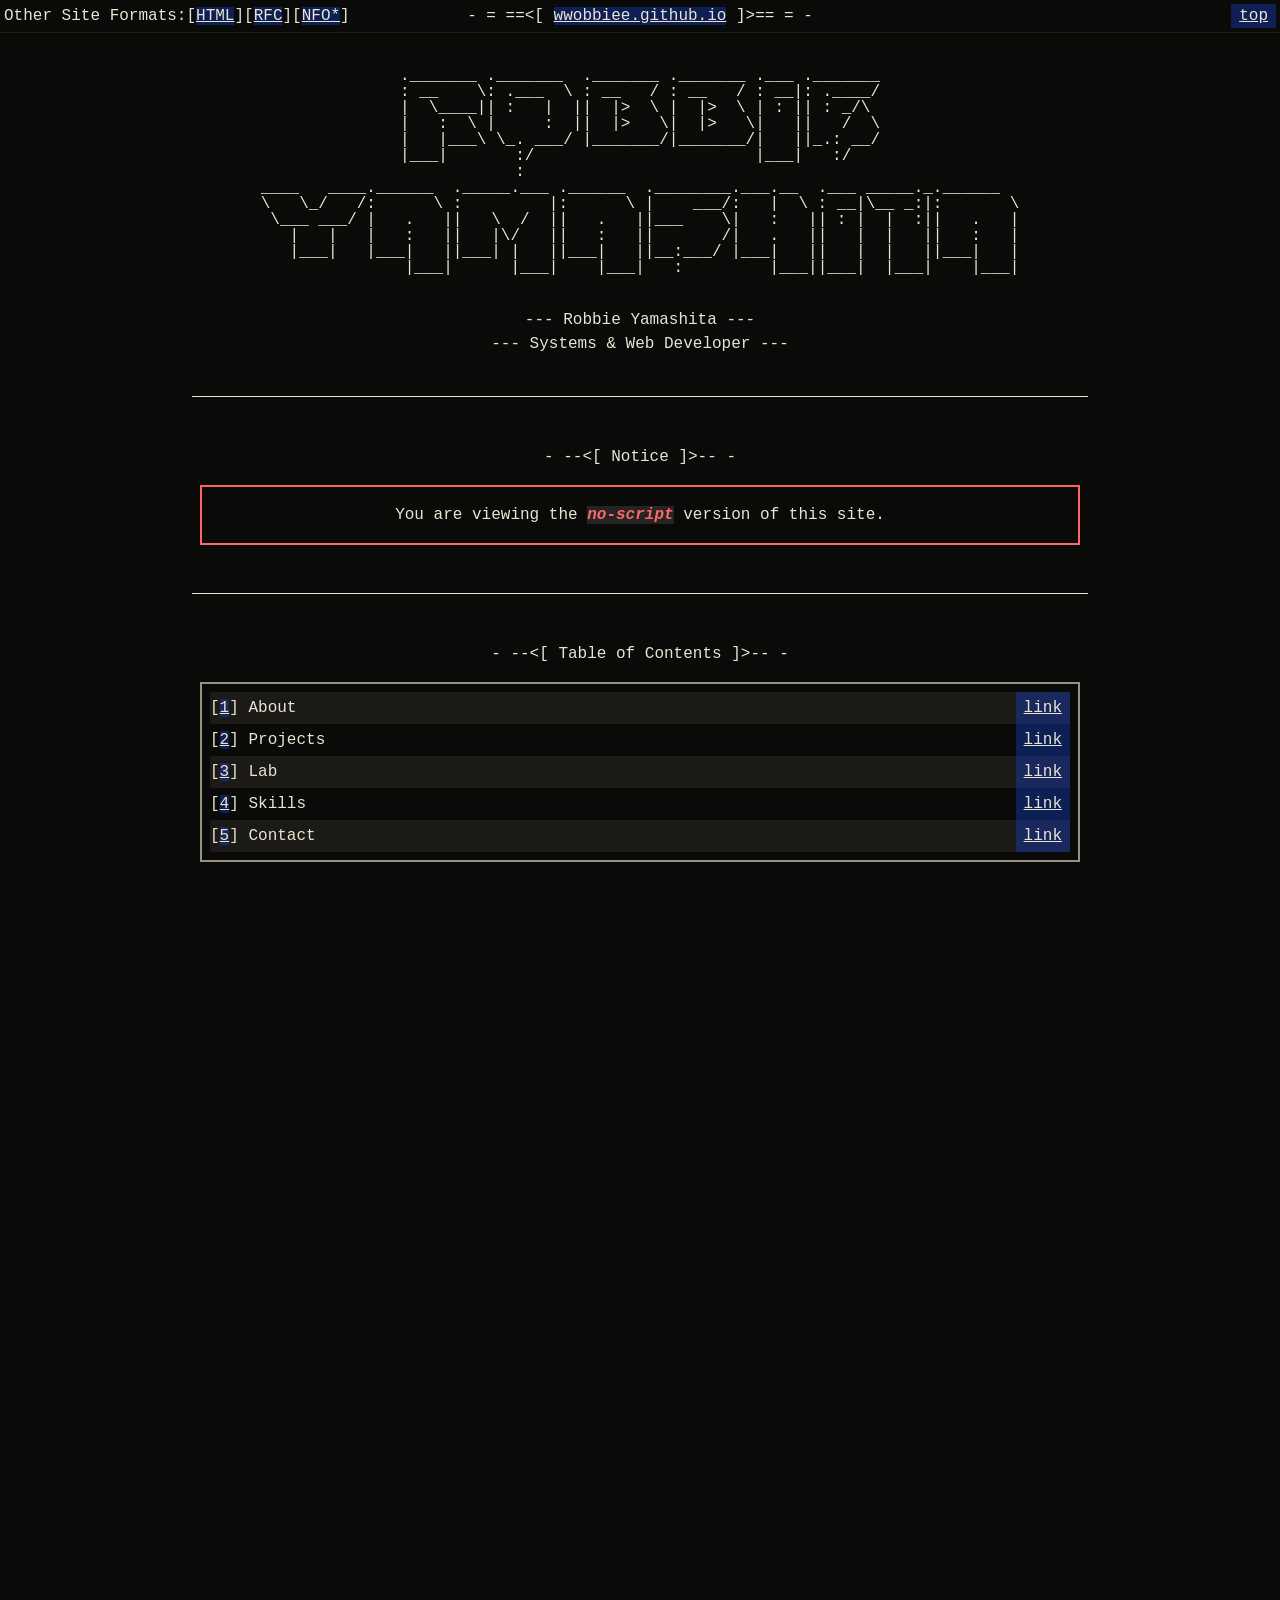
<file: nfo/index.html>
<!DOCTYPE html>
<html lang="en">
<head>
  <meta charset="UTF-8">
  <meta name="robots" content="max-image-preview:large">
  <meta name="viewport" content="width=device-width, initial-scale=1.0">
  <meta name="author" content="Robbie Yamashita">
  <meta name="description" content="A text-oriented, no-JavaScript, NFO edition of Robbie Yamashita's Portfolio.">
  <meta name="theme-color" content="#0A0A08">
  <meta name="color-scheme" content="dark">

  <meta property="og:site_name" content="Robbie Yamashita">
  <meta property="og:title" content="Robbie Yamashita | NFO Portfolio">
  <meta property="og:description" content="A text-oriented, no-JavaScript, NFO edition of Robbie Yamashita's Portfolio.">
  <meta property="og:type" content="website">
  <meta property="og:locale" content="en_CA">
  <meta property="og:image:type" content="image/png">
  <meta property="og:url" content="https://wobbie.me/nfo/">
  <meta property="og:image" content="https://wobbie.me/assets/images/nfo-og.png">
  <meta property="og:image:alt" content="ASCII art calling card for Robbie Yamashita's NFO based portfolio.">
  <meta property="og:image:width" content="1200">
  <meta property="og:image:height" content="630">

  <meta name="twitter:card" content="summary_large_image">
  <meta name="twitter:title" content="Robbie Yamashita | NFO Portfolio">
  <meta name="twitter:description" content="A text-oriented, no-JavaScript, NFO edition of Robbie Yamashita's Portfolio.">
  <meta name="twitter:image" content="https://wobbie.me/assets/images/nfo-og.png">
  <meta name="twitter:image:alt" content="ASCII art calling card for Robbie Yamashita's NFO based portfolio.">

  <title>Robbie Yamashita | NFO Portfolio</title>
  <link rel="canonical" href="https://wobbie.me/nfo/">
  <link rel="icon" type="image/png" sizes="96x96" href="/favicon-96x96.png">
  <link rel="icon" type="image/svg+xml" href="/favicon.svg">

  <link rel="stylesheet" href="main.css">

  <script type="application/ld+json">
    {
      "@context": "https://schema.org",
      "@type": "WebPage",
      "@id": "https://wobbie.me/nfo/#webpage",
      "url": "https://wobbie.me/nfo/",
      "name": "Robbie Yamashita | NFO Portfolio",
      "description": "A text-oriented, no-JavaScript, NFO edition of Robbie Yamashita's Portfolio.",
      "inLanguage": "en",
      "isPartOf": {
        "@id": "https://wobbie.me/#website"
      },
      "author": {
        "@id": "https://wobbie.me/#person"
      },
      "about": {
        "@id": "https://wobbie.me/#person"
      }
    }
  </script>
</head>
<body>
  <header class="relative">
    <div class="ns-header">
      <span class="ns-alt-sites">
        <p class="not-md:hidden"><span class="not-lg:hidden">Other Site </span>Formats: </p>
        <p>[<a class="ns-link" href="../">HTML</a>]</p>
        <p>[<a class="ns-link" href="/rfc/">RFC</a>]</p>
        <p>[<a class="ns-link" href="#">NFO*</a>]</p>
      </span>
      <p>- = ==&lt;[ <a href="https://wwobbiee.github.io" class="ns-link" target="_blank" rel="noopener noreferrer">wwobbiee.github.io</a> ]&gt;== = -</p>
      <a class="ns-link ns-header-top-btn" href="#ns-main">top</a>
    </div>
  </header>

  <main id="ns-main">
    <pre class="ns-tag">
._______ ._______  ._______ ._______ .___ ._______
: __    \: .___  \ : __   / : __   / : __|: .____/
|  \____|| :   |  ||  |>  \ |  |>  \ | : || : _/\ 
|   :  \ |     :  ||  |>   \|  |>   \|   ||   /  \
|   |___\ \_. ___/ |_______/|_______/|   ||_.: __/
|___|       :/                       |___|   :/   
            :                                     
____   ____.______  ._____.___ .______  .________.___.__  .___ _____._.______  
 \   \_/   /:      \ :         |:      \ |    ___/:   |  \ : __|\__ _:|:       \ 
 \___ ___/ |   .   ||   \  /  ||   .   ||___    \|   :   || : |  |  :||   .   |
   |   |   |   :   ||   |\/   ||   :   ||       /|   .   ||   |  |   ||   :   |
   |___|   |___|   ||___| |   ||___|   ||__:___/ |___|   ||   |  |   ||___|   |
               |___|      |___|    |___|   :         |___||___|  |___|    |___|
    </pre>
    <div class="ns-tag-subtitle">
      <p>--- Robbie Yamashita ---</p>
      <p>--- Systems & Web Developer ---</p>
    </div>

    <hr class="ns-break">

    <!-- Sysop Notice -->
    <p class="text-center p-2">- --&lt;[ Notice ]&gt;-- -</p>
    <div class="flex flex-col p-0 sm:p-2 border-2 border-red-400 p-2 m-2">
      <p class="ns-notice text-center sm:mb-2">You are viewing the <span class="italic font-bold bg-bg2 text-red-400">no-script</span> version of this site.</p>
      <div class="flex flex-col justify-center place-self-center mb-2 sm:hidden">
        <span class="flex flex-row text-[clamp(0.65rem,3vw,1rem)]">
          <p>Other Site Formats: </p>
          <p>[<a class="ns-link" href="../">HTML</a>]</p>
          <p>[<a class="ns-link" href="/rfc/">RFC</a>]</p>
          <p>[<a class="ns-link" href="#">NFO*</a>]</p>
        </span>
      </div>
    </div>

    <hr class="ns-break">

    <!-- Table of Contents -->
    <h2 class="text-center p-2">- --&lt;[ Table of Contents ]&gt;-- -</h2>
    <section class="ns-section leading-8">
      <ul class="ns-index-list">
        <li>
          <p>[<a class="ns-link" href="#ns-profile">1</a>] About</p>
          <a class="ns-link px-2" href="#ns-profile">link</a>
        </li>
        <li>
          <p>[<a class="ns-link" href="#ns-projects">2</a>] Projects</p>
          <a class="ns-link px-2" href="#ns-projects">link</a>
        </li>
        <li>
          <p>[<a class="ns-link" href="#ns-lab">3</a>] Lab</p>
          <a class="ns-link px-2" href="#ns-lab">link</a>
        </li>
        <li>
          <p>[<a class="ns-link" href="#ns-skills">4</a>] Skills</p>
          <a class="ns-link px-2" href="#ns-skills">link</a>
        </li>
        <li>
          <p>[<a class="ns-link" href="#ns-contact">5</a>] Contact</p>
          <a class="ns-link px-2" href="#ns-contact">link</a>
        </li>
      </ul>
    </section>

    <hr class="ns-break" id="ns-profile">

    <!-- About -->
    <div class="ns-section-heading">
      <p><span class="ns-section-header">- </span>--<span class="ns-section-header">&lt;</span>[ About <span class="ns-section-header">]&gt;-- -</span></p>
      <a class="ns-link ns-top-btn" href="#ns-main">top</a>
    </div>
    <section class="ns-section">
      <div class="ns-profile-container">
        <!-- Profile Picture -->
        <div class="ns-pfp-container">
          <pre class="ns-profile-uuenc">
<span class='spin-letter' style="--letter: 'b'; --delay: 265ms"></span><span class='spin-letter' style="--letter: 'e'; --delay: 226ms"></span><span class='spin-letter' style="--letter: 'g'; --delay: 14ms"></span><span class='spin-letter' style="--letter: 'i'; --delay: 185ms"></span><span class='spin-letter' style="--letter: 'n'; --delay: 31ms"></span><span class='spin-letter' style="--letter: ' '; --delay: 255ms"></span><span class='spin-letter' style="--letter: '7'; --delay: 219ms"></span><span class='spin-letter' style="--letter: '7'; --delay: 217ms"></span><span class='spin-letter' style="--letter: '7'; --delay: 197ms"></span><span class='spin-letter' style="--letter: ' '; --delay: 184ms"></span><span class='spin-letter' style="--letter: 'p'; --delay: 15ms"></span><span class='spin-letter' style="--letter: 'r'; --delay: 141ms"></span><span class='spin-letter' style="--letter: 'o'; --delay: 1ms"></span><span class='spin-letter' style="--letter: 'f'; --delay: 232ms"></span><span class='spin-letter' style="--letter: 'i'; --delay: 284ms"></span><span class='spin-letter' style="--letter: 'l'; --delay: 269ms"></span><span class='spin-letter' style="--letter: 'e'; --delay: 186ms"></span><span class='spin-special' style="--spec-char: '-'; --delay: 223ms"></span><span class='spin-letter' style="--letter: 'l'; --delay: 286ms"></span><span class='spin-letter' style="--letter: 'g'; --delay: 116ms"></span><span class='spin-special' style="--spec-char: '.'; --delay: 144ms"></span><span class='spin-letter' style="--letter: 'w'; --delay: 0ms"></span><span class='spin-letter' style="--letter: 'e'; --delay: 217ms"></span><span class='spin-letter' style="--letter: 'b'; --delay: 40ms"></span><span class='spin-letter' style="--letter: 'p'; --delay: 139ms"></span>
M4DE&amp;1D`R!0!714)05E`X(#0R!0#P02.=`2KP&quot;4`-/NUTL%&amp;II[0RJ14IBH`=
MB6=M6VM?+N[_YT+?;__5]_^*O_SB_[\WO_DLW_QU___L`?&gt;O_[U&lt;^KG_EYMG
M__Z7?O]W6[[Y2^Z?J\/G5N]I]X_&gt;W*;_T&lt;/_;O,8U#Y?\,;N&#39;^U?P!\&#39;=N_[
M`GF89Q/\YZ@&#39;+2?;_L#&gt;:[_V\R&#39;\M_Z?4AF0F,?\\+EF&#39;__^M_W_&lt;@XS^%?^
M?[WUA?__KS[[___4]]M_^O,/__O:I_#O_[O_G![^4_^___?]_U(?-?]3_^_]
M/_F&gt;9OY[^N__/^#_Q____S_FU_]ON?SZ_&#39;__GGC_=/]U___\7_&lt;]X/_O____
M-Z3_:O___[7_J]3W_]_WGL9__^=+Q7__]*?SUX^G__LY^G___SZ/7SU;/\G0
MH___[_^ZK\S__OIUD\ZRV&#39;]!-0S&gt;,KH%Y5UUK_2SR=`Q4R!#699?H#+ZQ:_6
MOU=%B&gt;D@&amp;9,M7=&amp;&gt;\@_75M/K+,/FG4Y)+I9Q(9KMWYM;&quot;&#39;#0XQ%4%K];-E&lt;?
M.*IK)0FHT]:[X&#39;QUK\^2.LMC;,*;(#DBN_RR-S=9DP.S9O*9&#39;YJUA34597)9
MM:J(FO`_U&gt;$N]CW=%W.TQ%K\5$&gt;]&quot;P&quot;)GEP&gt;-&amp;`;A_483]?,F(;H390]2*C0
MZ5A&#39;&#39;\B&gt;-&quot;!:81&#39;UOT&lt;:!U_EO0%$+X!*1E&amp;9M22(&amp;;43O^&lt;=26O)AC6#.P6+
MPX&amp;3%#])@125HQMR&gt;?,WI@K9_3T&lt;#GL$9,YI61`;AF9*59ZQGQT!1\=)K27@
M^&lt;%&#39;!`&lt;W.FWI`&lt;&lt;U__RK-TN9ZS2XY-YJ68LMF5G``[U8;0FNN,?80@&lt;G5&gt;CP
M@AH/5AGB2]A5&lt;X5I/ZN=T?T&lt;+/TN:+*]J2D*EW]8&lt;[AC_20V56VQKR4)+N$#
MT8:&amp;Z&gt;J=TRQE.Y?)&#39;1?H:G]X4.M4*5V&lt;._+QN_@$&lt;.SUID.=I;M/-KBBQ6N#
MKE#+1G(]+MU;T##Q3&amp;E,R#&quot;U=MR133P&lt;L04\43V&#39;7D,J&gt;=:$L(76H=O-P$!D
M&lt;V5E;%8+%)12@FQ![D3KCBXXIZUWK&#39;I7B;T&#39;6]_9,Z_IE2Q%O=63=WYIQP)Q
M;A;]*$*&#39;M#608&quot;Q0%&#39;\N6;)^2BUXK*$A@8RI\(+!&lt;=0=+NFNFBEJV:$84+,6
M1\J@H1I%`!+(\XB4?Z6UQN%[7&amp;A!)XM-)@7@L&quot;QAMY_?#RJYH4T0V0]G5&lt;%L
M`[?-SN&gt;&lt;VU&amp;9TUU9+A(%E7RE&lt;L!#ZY5_&lt;O,UEUG(\W/A[LG6%-5!0DY(QE3C
M&lt;&lt;]G&quot;H@C@&lt;=0&#39;F1&amp;]99Y&gt;@&amp;S=`!9^=ST*=Z2G@D&lt;BU2SKI1O&amp;!&gt;4&gt;P&amp;FS7@Y
MO6))!SCWGONFY*%L%N+YL%D?PEQ&lt;20N?LXOAA6BKKI%`QSZY?JYR+`V:&amp;=,?
M&gt;IV6@I-*T?4?IV1Q5NGESE_0AXRA[S6&#39;&amp;&lt;$YY+X6US%X@&quot;;9WJ-&amp;RDNW@TK&quot;
M*3M57@\(NU+2;9&lt;3XRFREH:NTH+W:5AOB2CAA6+?B*R0P)50%E\,8KH)8-.&amp;
M&amp;209&gt;NRAZ6SRKW&#39;A\H7$67D/B#1O1(!&amp;^/D`TKP*&gt;7[F&quot;5C82SEJYYW7GS10
M_YU&gt;48(#MLV1O650VNRUDHX4SV[RF00@@5?J/776S0$E7R&amp;9%EZ;J\P:XLSY
MV+^&quot;C!K3PRI-VT@WQI1*&#39;6^:+P&quot;O..AO&quot;,Z*U`5`0(&#39;ATJ*2L$61RU0*5R&#39;=
M%4!#ZN88;DX$#Y!]_)!,&lt;+S]A0@$CP080#/J%I5E,U[`3JIU5GC$%S\H+&#39;PI
ML+1G\K0_I&lt;&amp;R&lt;?JDKC\=#&quot;IP-@V]BTP-SR[*B)RWQF=-7@&quot;)S;`CV8K^ELC1
M_?NTI=&#39;J#5%])WB@[G%4HX9[+)0,*&quot;8&#39;:7=XI\F-T&#39;B&gt;#IH5/#(3LK!=)Z+O
M&quot;[6&lt;%_ZPS&lt;^3JRR?2X7GI;CYPAM&lt;7#@,-+[&lt;.1X?:L@V%4*1:-^^?S&lt;,%?TM
MC;,&amp;J;KH[@!*D&amp;8-%B`5J&gt;-L;!/W)XQ&gt;,\_#)&quot;8Y3W)]?V4&lt;^N&gt;X1SIK$4@N
MP[-9^_Z)&lt;)W&amp;D&#39;C)B$:4G)-:)VQ[]2&lt;26X^4-WA$&amp;[%1D9V^RO\-0R+5^WUR
MK`[:?+-__64SS]/G*NS0Z8;39NG&quot;*B1V_^Y&amp;9;&amp;S^MME^?NH8%+/=&lt;G\2/G%
          </pre>
          <img class="ns-pfp" src="../assets/images/profile-lg.webp" loading="lazy">
        </div>

        <!-- Description Container -->
        <div class="pbio-sm:block hidden">
          <div class="ns-cbox-container">
            <div class="ns-cbox-wrapper">
              <div class="ns-cbox-t-l"></div>
              <div class="ns-cbox-t-r"></div>
              <div class="ns-cbox-b-l"></div>
              <div class="ns-cbox-b-r"></div>
            </div>
            <div class="ns-text">
              <span class="pbio-sm:block hidden">&ensp; I'm a hobbyist developer. My interest in cybersecurity drove the passion to understand what programs actually do under the hood. That question led me deeper: debugging led to disassembly, disassembly led to PE headers and instructions, and instructions led to memory layouts, data and file formats, and eventually to the computational machinery and electrical currents beneath the interfaces we use everyday.</span>
              <span class="pbio-med:block hidden">&ensp; I learn by building. Sometimes that's a conventional application; more often it's a tool built to understand a technology or elimiate a repetitive task. Whenever I pick up a new language, my ritual is to implement DES by hand. Bit by bit, table by table. By the time a cipher encrypts correctly, I've mapped the language's rough edges.</span>
              <span class="pbio:block hidden">&ensp; I'm not a senior engineer and I don't larp as one on the internet. These projects are the working notes of a developing programmer, presented as honestly as I can - including what's unfinished.</span>
            </div>
          </div>
        </div>

        <div class="pbio:hidden flex row-start-2 col-span-2">
          <div class="ns-cbox-container">
            <div class="ns-cbox-wrapper">
              <div class="ns-cbox-t-l"></div>
              <div class="ns-cbox-t-r"></div>
              <div class="ns-cbox-b-l"></div>
              <div class="ns-cbox-b-r"></div>
            </div>
            <div class="ns-text">
              <span class="pbio-sm:hidden block">&ensp; I'm a hobbyist developer. My interest in cybersecurity drove the passion to understand what programs actually do under the hood. That question led me deeper: debugging led to disassembly, disassembly led to PE headers and instructions, and instructions led to memory layouts, data and file formats, and eventually to the computational machinery and electrical currents beneath the interfaces we use everyday.</span>
              <span class="pbio-med:hidden block">&ensp; I learn by building. Sometimes that's a conventional application; more often it's a tool built to understand a technology or elimiate a repetitive task. Whenever I pick up a new language, my ritual is to implement DES by hand. Bit by bit, table by table. By the time a cipher encrypts correctly, I've mapped the language's rough edges.</span>
              <span class="pbio:hidden block">&ensp; I'm not a senior engineer and I don't larp as one on the internet. These projects are the working notes of a developing programmer, presented as honestly as I can - including what's unfinished.</span>
            </div>
          </div>
        </div>

        <!-- Format Demonstration -->
        <div class="col-span-2 row-start-3">
          <div class="ns-cbox-container">
            <div class="ns-cbox-wrapper">
              <div class="ns-cbox-t-l"></div>
              <div class="ns-cbox-t-r"></div>
              <div class="ns-cbox-b-l"></div>
              <div class="ns-cbox-b-r"></div>
            </div>
            <div class="ns-text">
              <h3>--[ UUencoding</h3>
              <p>&ensp;&ensp;&ensp; ----------</p>
              <p>&ensp;I like to look at data in its raw state. For example, shown above is an image of myself in a WebP format. In a browser, it's a visual asset, however, under the visual aspect of this image lies a stream of structured data. By UUencoding it, we can see the exact 7-bit ASCII representation that allowed early Unix systems to transmit binary files over text-only networks.</p>
            </div>
          </div>
        </div>
      </div>
    </section>

    <hr class="ns-break" id="ns-projects">

    <!-- Projects -->
    <div class="ns-section-heading">
      <p><span class="ns-section-header">- </span>--<span class="ns-section-header">&lt;</span>[ Projects <span class="ns-section-header">]&gt;-- -</span></p>
      <a class="ns-link ns-top-btn" href="#ns-main">top</a>
    </div>
    <section class="ns-section">
      <div class="relative w-full h-fit p-2">
        <div class="ns-cbox-wrapper">
          <div class="ns-cbox-t-l"></div>
          <div class="ns-cbox-t-r"></div>
          <div class="ns-cbox-b-l"></div>
          <div class="ns-cbox-b-r"></div>
        </div>
        <div class="ns-projects-wrapper ns-text">
          <div class="proj-container">
            <h1><span>$ stat</span> JournalSec</h1>
            <p><span>Type: </span>local app</p>
            <p><span>Desc: </span>encrypted local journal</p>
            <p><span>Status: </span>prototype [unaudited]</p>
            <p><span>Summary: </span>A locally oriented journal with encrypted storage: keys derived from a passphrase, entries sealed with authenticated encryption.</p>
            <details class="proj-show-more">
              <summary>More about this</summary>
              <p><span>Stack: </span>Express, AES-256-GCM, Argon2id</p>
              <p><span>Problem: </span>A journal is the most personal data there is, and "it's just on my machine" is not a security model. The goal was to practice best security practices rather than ship a product.</p>
              <p><span>Approach: </span>Passphrases are stretched with Argon2id into an envelope wrapped encryption key: entries are sealed with AES-256-GCM so confidentiality and integrity are both covered. Everything runs locally on a small Express service; the attack surface is the point of this project.</p>
              <p><span>Status Note: </span>Prototype. It has not had an independent security audit and should not by trusted with data you cannot afford to lose. The crypto primitives are standard; the surrounding code is hobbyist quality.</p>
            </details>
          </div>
          <hr>
          <div class="proj-container">
            <h1><span>$ stat</span> <a class="ns-link" href="https://github.com/wwobbiee/UBE" target="_blank" rel="me noopener noreferrer">UBE</a></h1>
            <p><span>Type: </span>format tooling</p>
            <p><span>Desc: </span>Universal Beatmap Extractor</p>
            <p><span>Status: </span>active development</p>
            <p><span>Summary: </span>A beatmap converter for mania rhythm games: parse multiple formats into one shared internal representation, convert between them.</p>
            <details class="proj-show-more">
              <summary>More about this</summary>
              <p><span>Stack: </span>JavaScript, Node</p>
              <p><span>Problem: </span>Every rhythm game speaks its own beatmap dialect. Charts people care about are locked inside format-specific silos, and existing converters tend to cover one narrow pariring at a time.</p>
              <p><span>Approach: </span>Each supported format gets a parser that maps onto a single intermediate representation; timing, lanes, notes, and metadata as plain data. Converters are just parser/serializer pairs, which makes adding a new format a matter of writing one side of the mapping. Assets (audio, images) are pullef from the game specific archive/format during extraction.</p>
              <p><span>Status Note: </span>osu! parsing is the furthest along. Quaver, StepMania and beatmania are targeted formats, not finished ones; treat support as partial until the parser tables say otherwise. Beatmap editing is future work, not a shipped feature.</p>
            </details>
          </div>
          <hr>
          <div class="proj-container">
            <h1><span>$ stat</span> Dekiru</h1>
            <p><span>Type: </span>web app</p>
            <p><span>Desc: </span>Japanese sentence learning tool</p>
            <p><span>Status: </span>active development</p>
            <p><span>Summary: </span>A Japanese reading tool built around real Tatoeba sentences: tap any word to see its meaning, readings, and full conjugation table with the current inflection highlighted.</p>
            <details class="proj-show-more">
              <summary>More about this</summary>
              <p><span>Stack: </span>Next.js, SQLite, Python, SudachiPy</p>
              <p><span>Problem: </span>Vocabulary apps teach words in isolation. Reading real Japanese means encountering words mid-conjugation, inside polite constructions, stacked with auxiliary verbs; none of which maps cleanly onto a dictionary entry. Most tools either skip that gap or paper over it with furigana.</p>
              <p><span>Approach: </span>A Python pipeline parses JMdict, KANJIDIC2, and Tatoeba into SQLite, then runs SudachiPy over every sentence to tokenize and resolve each morpheme to its dictionary entry. A grouping pass merges auxiliary chains into a learner-facing display units (お会いしましょう as one clickable chunk, not four). The Next.js frontend renders tappable sentence tiles; tapping one opens a word card showing the head word's conjugation table with the active inflection row highlighted, followed by a morpheme breakdown of each piece: honorific prefix, verb stem, auxiliary, as its own mini dictionary entry.</p>
              <p><span>Status Note: </span>Core pipeline and UI are working. Grammar grouping covers honorific, suru-chain, and te-auxiliary patterns. Sentence-level dependency parsing (subject/object relationships) is the next planned layer.</p>
            </details>
          </div>
          <hr>
          <div class="proj-container">
            <h1><span>$ stat</span> DES, by hand</h1>
            <p><span>Type: </span>learning exercise</p>
            <p><span>Desc: </span>from-scratch DES in every language I learn.</p>
            <p><span>Status: </span>ongoing - multi-language</p>
            <p><span>Summary: </span>A recurring ritual: implement DES from nothing in each new language I pick up; no crypto libraries, just loops, literal tables, and bit-by-bit string surgery.</p>
            <details class="proj-show-more">
              <summary>More about this</summary>
              <p><span>Stack: </span>Python, JavaScript, C++ (planned), C# (Planned)</p>
              <p><span>Problem: </span>Tutorials teach syntax; they don't teach how a language feels under real work. I wanted one fixed, non-trivial problem with enough structure; real logic, real bit manipulation, real edge cases, to force me through a language's loops, strings, types, and idioms.</p>
              <p><span>Approach: </span>The spec followed literally and awkwardly on purpose: initial permutation, expansion, S-Box lookups, P-Box, and the key schedule all declared as plain table arrays. Bits are handled by indexing strings; if the character at posiion n is `0` do this, if it's `1` do that. Only loops, functions, and the occasional class; native API calls kept to a minimum. A small CLI takes a hex or plaintext key plus a mode and outputs the encrypted result in hex. The constraint is the point; by the time DES encrypts and decrypts correctly, the language's rough edges are mapped.</p>
              <p><span>Status Note: </span>Python and JavaScript versions work end to end. C++ and C# are planned, with more languages after; each implementation lives in its own folder of one repo, and the collection itself is the project.</p>
            </details>
          </div>
          <hr>
          <div class="proj-container">
            <h1><span>$ stat</span> OtakuLog</h1>
            <p><span>Type: </span>web app</p>
            <p><span>Desc: </span>anime tracking web app</p>
            <p><span>Status: </span>stable</p>
            <p><span>Summary: </span>An anime-tracking application built on API-driven data, with preferences and watch state kept locally.</p>
            <details class="proj-show-more">
              <summary>More about this</summary>
              <p><span>Stack: </span>Vite, vanilla JS, Tailwind CSS, REST APIs</p>
              <p><span>Problem: </span>Tracking what you watch should not require an account on someone else's service, and most trackers are heavier than the problem deserves.</p>
              <p><span>Approach: </span>A deliberately lightweight frontend: Vite for tooling, vanilla JavaScript for behaviour, Tailwind for styling. Show and episode data comes from local storage so the app stays useful without a backend.</p>
              <p><span>Status Note: </span>Stable and usable. Maintenance-style development; fixes and small improvements rather than feature pushes.</p>
            </details>
          </div>
          <hr>
          <div class="proj-container">
            <h1><span>$ stat</span> OffRed</h1>
            <p><span>Type: </span>desktop app</p>
            <p><span>Desc: </span>local SubReddit archiver</p>
            <p><span>Status: </span>working prototype</p>
            <p><span>Summary: </span>An Electron application for archiving Reddit content locally, stored in a real database you own.</p>
            <details class="proj-show-more">
              <summary>More about this</summary>
              <p><span>Stack: </span>Electron, SQLite</p>
              <p><span>Problem: </span>Content posted to platforms dissapears; deleted, removed, privatized. Archiving it means pulling it out of the platform context and keeping it somewhere durable and queryable.</p>
              <p><span>Approach: </span>Electron hosts a familiar web-technology UI while the data layer is a local SQLite database: retrieval, storage, and browsing all run on the machine, no server required. The interesting part was the seam where web conventions meet a desktop runtime and a relational schema.</p>
              <p><span>Status Note: </span>A working prototype, not a polished product. Core retrieval and storage work; the UI and edge cases are where the remaining effort sits.</p>
            </details>
          </div>
          <hr>
          <div class="proj-container">
            <h1><span>$ stat</span> <a class="ns-link" href="https://github.com/wwobbiee/WobbiesToolBox" target="_blank" rel="me noopener noreferrer">WobbiesToolBox&nearr;</a></h1>
            <p><span>Type: </span>utilities</p>
            <p><span>Desc: </span>python utilities & media workflows</p>
            <p><span>Status: </span>active</p>
            <p><span>Summary: </span>A collection of personal Python utilities and media-processing workflows; scripts that exist because a task was repetitive and a tool was more interesting than doing it by hand.</p>
            <details class="proj-show-more">
              <summary>More about this</summary>
              <p><span>Stack: </span>Python, FFmpeg, Git</p>
              <p><span>Problem: </span>Repetitive media and file tasks: converting, renaming, extracting, checking, batching. Each one is small, but together they eat time and attention.</p>
              <p><span>Approach: </span>Small, composable command-line tools, most of them wrapping FFmpeg for the heavy lifting. The design rule is that a tool must justify its existence the third time the task comes up; otherwise the shell history entry was enough.</p>
              <p><span>Status Note: </span>Continuously growing and being pruned. Somet ools graduate into regular use, some get deleted when the workflow changes. That is the point of the collection.</p>
            </details>
          </div>
        </div>
      </div>
    </section>

    <hr class="ns-break" id="ns-lab">

    <!-- Labs -->
    <div class="ns-section-heading">
      <p><span class="ns-section-header">- </span>--<span class="ns-section-header">&lt;</span>[ Lab <span class="ns-section-header">]&gt;-- -</span></p>
      <a class="ns-link ns-top-btn" href="#ns-main">top</a>
    </div>
    <section class="ns-section">
      <div class="relative w-fit h-fit">
        <div class="ns-cbox-wrapper">
          <div class="ns-cbox-t-l"></div>
          <div class="ns-cbox-t-r"></div>
          <div class="ns-cbox-b-l"></div>
          <div class="ns-cbox-b-r"></div>
        </div>
        <div class="lab-desc p-4 ns-text">
          <p>Smaller experiments, unfinished ideas and earlier iterations. Talking points, not claims, links where things actually exist.</p>
        </div>
        <div class="lab-container ns-text">
          <div class="lab-grid">
            <div class="lab-content">
              <span class="ns-spro-tag exposure">bot</span>
              <h2>modular discord bot</h2>
              <p>discord.js bot with plugin-style commands and self-hosted local AI integration using llama.cpp</p>
            </div>
            <div class="lab-content">
              <span class="ns-spro-tag exposure">ml</span>
              <h2>local LLM experiments</h2>
              <p>running, poking at and wiring small language models into local tooling</p>
            </div>
            <div class="lab-content">
              <span class="ns-spro-tag knowledge">media</span>
              <h2>OBS / audio automation</h2>
              <p>scripts and hotkey workflows for streaming and media production</p>
            </div>
            <div class="lab-content">
              <span class="ns-spro-tag proficient">web</span>
              <h2>nfo site</h2>
              <p>the main site styled as ASCII / NFO. Serves as the "No JavaScript" version of the main site.</p>
            </div>
            <div class="lab-content">
              <span class="ns-spro-tag proficient">web</span>
              <h2><a href="/rfc/" class="ns-link" target="_blank" rel="noopener noreferrer">rfc site&nearr;</a></h2>
              <p>the main site styled as an RFC - the portfolio as a protocol document.</p>
            </div>
            <div class="lab-content">
              <span class="ns-spro-tag primary">gfx</span>
              <h2><a href="../" class="ns-link" target="_blank" rel="noopener noreferrer">creative-coding sketchs&nearr;</a></h2>
              <p>small WebGL / canvas experiments; several mutated into the machine behind the main site.</p>
            </div>

          </div>

        </div>

      </div>
    </section>

    <hr class="ns-break" id="ns-skills">

    <!-- Skills -->
    <div class="ns-section-heading">
      <p><span class="ns-section-header">- </span>--<span class="ns-section-header">&lt;</span>[ Skills <span class="ns-section-header">]&gt;-- -</span></p>
      <a class="ns-link ns-top-btn" href="#ns-main">top</a>
    </div>
      <section class="ns-section flex flex-col">
        <div class="relative w-fit h-fit p-2">
          <div class="ns-cbox-wrapper">
            <div class="ns-cbox-t-l"></div>
            <div class="ns-cbox-t-r"></div>
            <div class="ns-cbox-b-l"></div>
            <div class="ns-cbox-b-r"></div>
          </div>
          <div class="ns-section-heading mb-4">
            <p>(gdb) info skillDefinitions</p>
          </div>
          <div class="ns-skills-table">
            <div class="skill-kv">
              <div class="ns-spro-tag primary">Primary</div>
              <span><span class="tag-hint">I use it regularly</span> and can build with it independently without needing to constantly reference documentation.</span>
            </div>
            <div class="skill-kv">
              <div class="ns-spro-tag proficient">Proficient</div>
              <span><span class="tag-hint">I can comfortably work with it</span> and understand its common patterns and concepts, though it isn't necessarily my strongest technology.</span>
            </div>
            <div class="skill-kv">
              <div class="ns-spro-tag knowledge">Knowledge</div>
              <span>I've built meaningful things with it and <span class="tag-hint">I understand the fundamentals</span>, but have less experience with it than my primary technologies.</span>
            </div>
            <div class="skill-kv">
              <div class="ns-spro-tag familiar">Familiar</div>
              <span>I've used it in a project or course and <span class="tag-hint">I understand the basics</span>, but would need to revisit the documentation before doing substantial work with it.</span>
            </div>
            <div class="skill-kv">
              <div class="ns-spro-tag exposure">Exposure</div>
              <span>I've encountered or <span class="tag-hint">experimented with it</span>, but don't have enough practical experience to claim proficiency.</span>
            </div>
          </div>
        </div>

        <hr class="ns-skills-break" id="ns-skills">

        <!-- Languages -->
        <div class="relative w-full h-fit p-2 mt-2">
          <div class="ns-cbox-wrapper">
            <div class="ns-cbox-t-l"></div>
            <div class="ns-cbox-t-r"></div>
            <div class="ns-cbox-b-l"></div>
            <div class="ns-cbox-b-r"></div>
          </div>
          <div class="ns-section-heading mb-4">
            <p>inspect(_languages)</p>
          </div>
          <div class="ns-skills-grid">
            <div class="ns-lang-skill" title="Javascript">
              <pre class="ns-lang-art">
............................
............................
............................
............................
............................
............................
............................
............................
............................
............................
............................
............................
............................
............###....#####....
............###...#######...
............###..###..##....
............###..###........
............###...###.......
............###...######....
............###....######...
............###......#####..
............###........###..
.........#..###..##....###..
........#######..#########..
........######....#######...
.........####......#####....
............................
              </pre>
              <desc class="ns-lang-desc">
                <p>Javascript</p>
                <div class="ns-spro-tag primary">Primary</div>
              </desc>
            </div>
            <div class="ns-lang-skill" title="python">
              <pre class="ns-lang-art">
         ##########
       #############
       ##############
       ##  ##########
       ##############
       ##############
       ##############
  ###################.....
 ####################......
#####################.......
#####################.......
#####################.......
#################### .......
###################.........
######## ...................
####### ....................
#######.....................
#######.....................
#######.....................
 ######....................
  #####...................
       ..............
       ..............
       ..............
       ..........  ..
       ..............
        ............
              </pre>
              <div class="ns-lang-desc">
                <p>python</p>
                <div class="ns-spro-tag proficient">Proficient</div>
              </div>
            </div>
            <div class="ns-lang-skill" title="C++">
              <pre class="ns-lang-art">
           ####
         ########
       ############
     ################
    ##################
  ######################
 ##########....##########
#########........#########
########..........########
#######............#######
######....######..########
######...#################
#####....##########.###.##
#####....#########...#...#
#####....#########...#...#
#####....##########.###.##
######...#################
######....######..########
#######............#######
########..........########
#########........#########
 ##########....##########
  ######################
   ####################
     ################
       ############
         ########
           ####
              </pre>
              <div class="ns-lang-desc">
                <p>C++</p>
                <div class="ns-spro-tag knowledge">Knowledge</div>
              </div>
            </div>
            <div class="ns-lang-skill" title="C#">
              <pre class="ns-lang-art">
         ##########
       ##############
     ##################
    ####################
   ######################
  ########################
  ########################
 ##########################
 #######.....#####.##.#####
#######.......###..#..######
######..#########..#..######
#####..########........#####
#####..########........#####
#####..##########.#..#######
#####..########.......######
#####..#######........######
#####..#########.##.########
######..########.##.########
######........##.##.########
 #######.....##############
 ##########################
  ########################
  ########################
   ######################
    ####################
     ##################
       ##############
         ##########
              </pre>
              <div class="ns-lang-desc">
                <p>C#</p>
                <div class="ns-spro-tag familiar">Familiar</div>
              </div>
            </div>
            <div class="ns-lang-skill" title="Go">
              <pre class="ns-lang-art go-lang">
                       ++++++              ++++
                    +++++++++++        +++++++++++
                   +++++++++++++      +++++++++++++
                  +++++++++++++++   ++++++++++++++++
                 +++++++++++++++++ ++++++++++++++++++
    +++++++++++ ++++++++++++++++++ ++++++++++++++++++
    ++++++++++ +++++++++   ++++++ ++++++++    ++++++++
               +++++++      ++   ++++++++      +++++++
+++++++++++++ +++++++    +++++++++++++++        ++++++
              +++++++   +++++++++++++++         ++++++
      +++++++ ++++++   ++++++++++++++++         ++++++
      +++++++ ++++++   ++++++++++++++++         ++++++
              +++++++  ++++++++++++++++        +++++++
              +++++++       ++++++++++++      +++++++
              +++++++++   +++++++++++++++    ++++++++
               +++++++++++++++++++++++++++++++++++++
               +++++++++++++++++  ++++++++++++++++++
                ++++++++++++++++   ++++++++++++++++
                 +++++++++++++      ++++++++++++++
                   ++++++++++        +++++++++++
                     ++++++            ++++++
              </pre>
              <div class="ns-lang-desc">
                <p>Go</p>
                <div class="ns-spro-tag familiar">Familiar</div>
              </div>
            </div>
            <div class="ns-lang-skill" title="Bash">
              <pre class="ns-lang-art bash">
                  -++++-
                -++-..-++-
              -++-      -++-
             -+-.        .-+-
           -++.            .++-
         -++-                -++-
        -+-.                  .-+-
      -++.                      .++-
    -++.                          -++-
   -+-                              -+-
  -+.                                .+-
 -+                                   .+-
 +.                                  .--+
 #                                 .-##+#
-+                                -+######
-+                              .+#######+
-+                             -#########+
-+                           .+##########+
-+                         .-############+
-+                        -+#############+
-+                      .+###############+
-+                     -#################+
-+                   .+##################+
-+                   +###################+
-+                  -####################+
-+                  -#####-##############+
-+                  -####+ -+############+
-+                  -####+  -############+
-+                  -###+.-+#############+
-+                  -###-.###############+
-+                  -###..++#############+
-+                  -###-   -#############
 #                  -###+--..############
 +.                 -######-.####++#####+
 ++                 -######.-###+-+#####+
  ++.               -###+-..##+-++#####+
   -+-              -###.  +##++#####++
    -++.            -###++ #########+-
      -++.          -#####+#######+-
        -+-.        -###########+-
         -++-       -##########+-
           -++.     -########+-
             -+-.   -######+-
              -+#-  -#####+-
                -++-.+##+-
                  -+##+-
              </pre>
              <div class="ns-lang-desc">
                <p>Bash</p>
                <div class="ns-spro-tag exposure">Exposure</div>
              </div>
            </div>
            <div class="ns-lang-skill" title="Powershell">
              <pre class="ns-lang-art">
    .#######################
    ########################
    ########################
    ########################
   .#####  ################.
   #######  ###############
   ########  ##############
   #########  #############
  .##########  ###########.
  ############  ##########
  ############   #########
  ############  ##########
 .##########   ###########
 ##########   ###########.
 ########   #############
 #######   ##############
 ######  ################
.#####  #####      #####.
########################
########################
########################
#######################
              </pre>
              <div class="ns-lang-desc">
                <p>Powershell</p>
                <div class="ns-spro-tag exposure">Exposure</div>
              </div>
            </div>
            <div class="ns-lang-skill" title="Typescript">
              <pre class="ns-lang-art">
############################
############################
############################
############################
############################
############################
############################
############################
############################
############################
############################
############################
####............###.....####
####............#........###
####.................##...##
########....####....###...##
########....####.....#######
########....####......######
########....#####......#####
########....######......####
########....########.....###
########....##########....##
########....####..####....##
########....####...##.....##
########....####.........###
########....#####.......####
############################
              </pre>
              <div class="ns-lang-desc">
                <p>Typescript</p>
                <div class="ns-spro-tag exposure">Exposure</div>
              </div>
            </div>
          </div>
        </div>

        <hr class="ns-skills-break" id="ns-skills">

        <!-- Web / Frameworks -->
        <div class="relative w-full h-fit p-2 mt-2">
          <div class="ns-cbox-wrapper">
            <div class="ns-cbox-t-l"></div>
            <div class="ns-cbox-t-r"></div>
            <div class="ns-cbox-b-l"></div>
            <div class="ns-cbox-b-r"></div>
          </div>
          <div class="ns-section-heading mb-4">
            <p>enumerate(_webTechnologies)</p>
          </div>
          <div class="ns-skills-grid">
            <div class="ns-lang-skill" title="Tailwind">
              <pre class="ns-lang-art">
           ######
         ##########
        ############
        #############
       ###  ##########    ##
       #      ##############
              #############
                ##########
                 ########
   ########
  ##########
 ############.
###############     #
##    ########## ####
       #############
        ############
         #########
           #####
              </pre>
              <div class="ns-lang-desc">
                <p>Tailwind</p>
                <div class="ns-spro-tag primary">Primary</div>
              </div>
            </div>
            <div class="ns-lang-skill" title="CSS 3">
              <pre class="ns-lang-art">
    ########################
   #########################
   #########################
   #########################
   #########################
                      #####
                      #####
                     ######
  #########################
  #########################
  ########################
  ########################
 #########################
                    ######
                    ######
 #####              #####
 #####              #####
######             ######
#######           #######
##########     ##########
########################
########################
 #####################
    ###############
       #########
         ####
              </pre>
              <div class="ns-lang-desc">
                <p>CSS 3</p>
                <div class="ns-spro-tag proficient">Proficient</div>
              </div>
            </div>
            <div class="ns-lang-skill" title="Express.js">
              <pre class="ns-lang-art actions">
###########
###########
#
#
#
#          #       # # ######   ######  ######    ######    ######
#           #     #  ###    ##  ###    #     ##  ##    ##  ##     #
#           ##   ##  ##      ## ##    ##      #  #      #  #      #
###########  ## ##   #        # ##    #       ## #      #  #      ##
#             ###    #        # ##   ##        # ##        ###
#              #     #        # ##   ###########   #####     #####
#             ###    #        # ##   ##               ###       ###
#            ## ##   #        # ##    #        ###      ## #      ##
#           ##   ##  #       ## ##    #       ####      ## #       #
#           #     #  ##      #  ##    ##      #  #      ## #      ##
#          ##     ## ####   ##  ##     ##   ###  ###   ##  ###   ##
############       # #  ####    ##      #####      #####     #####
                     #
                     #
                     #
                     #
              </pre>
              <div class="ns-lang-desc">
                <p>Express.js</p>
                <div class="ns-spro-tag proficient">Proficient</div>
              </div>
            </div>
            <div class="ns-lang-skill" title="HTML5">
              <pre class="ns-lang-art">
##########################
##########################
##########################
 ########################
 ########################
 ########################
 #####              #####
 #####              #####
 #####  #################
 #####  #################
 #####  #################
 #####  #################
 #####              #####
 #####              #####
  ###############  #####
  ###############  #####
  #####  ########  #####
  #####  ########  #####
  #####  ########  #####
  #####    ####    #####
  #####            #####
  ########      ########
  ######################
  ######################
  ######################
   ####################
      ##############
              </pre>
              <div class="ns-lang-desc">
                <p>HTML5</p>
                <div class="ns-spro-tag proficient">Proficient</div>
              </div>
            </div>
            <div class="ns-lang-skill" title="Bootstrap">
              <pre class="ns-lang-art">
     ##################
    ####################
   ######################
   ######################
   ######################
   ######################
   #######     ##########
  ######## ##### #########
  ######## ###### ########
  ######## ###### ########
 ######### ##### ##########
##########      ############
########## ##### ###########
 ######### ###### #########
  ######## ###### ########
  ######## ###### ########
  ######## #####  ########
   ########    ##########
   ######################
   ######################
   ######################
   ######################
   #####################
    ####################
     #################
              </pre>
              <div class="ns-lang-desc">
                <p>Bootstrap</p>
                <div class="ns-spro-tag knowledge">Knowledge</div>
              </div>
            </div>
            <div class="ns-lang-skill" title="Next.js">
              <pre class="ns-lang-art">
         ##########
       ##############
     ##################
    ####################
   ######################
  ########################
  ########################
 ##########################
 #################.########
########....######..########
########....######..########
########..#..#####..########
########..##..####..########
########..##...###..########
########..###..###..########
########..####..##..########
########..#####..#..########
########..#####.....########
########..######....########
 ################...#######
 #################..#######
  #################..#####
  #################...####
   #################..###
    #################..#
     #################.
       ##############
         ##########
              </pre>
              <div class="ns-lang-desc">
                <p>Next.js</p>
                <div class="ns-spro-tag familiar">Familiar</div>
              </div>
            </div>
            <div class="ns-lang-skill" title="Vite">
              <pre class="ns-lang-art">
                .....
           ..........
          ...........
######    ..........  ######
##########..........########
##########.........#########
 #########.........########
 #########............#####
  ########............####
   #######...........####
   #######...........####
    ######..........####
    #########.......####
     ########......####
     ########......####
      #######.....####
       ########...####
       ########..####
        #######..###
        #######.####
         #####..###
         #####.####
          ####.###
           #######
           ######
            #####
            ####
              </pre>
              <div class="ns-lang-desc">
                <p>Vite</p>
                <div class="ns-spro-tag familiar">Familiar</div>
              </div>
            </div>

          </div>
        </div>

        <hr class="ns-skills-break" id="ns-skills">

        <!-- databases -->
        <div class="relative w-full h-fit p-2 mt-2">
          <div class="ns-cbox-wrapper">
            <div class="ns-cbox-t-l"></div>
            <div class="ns-cbox-t-r"></div>
            <div class="ns-cbox-b-l"></div>
            <div class="ns-cbox-b-r"></div>
          </div>
          <div class="ns-section-heading mb-4">
            <p>query(_databases)</p>
          </div>
          <div class="ns-skills-grid">
            <div class="ns-lang-skill" title="MongoDB">
              <pre class="ns-lang-art compress-small">
             ##
            ###
           ####
          ######
         ########
         #########
        ###########
       ############
      ##############
     ################
     ################
    ##################
    ##################
   ####################
   ####################
  ######################
  ######################
 ########################
 ########################
 ########################
#########################
##########################
##########################
##########################
##########################
##########################
##########################
##########################
##########################
##########################
##########################
#########################
 ########################
 ########### ############
 ########################
 ########### ###########
  ######################
  ########## ###########
   ########## #########
   #########  #########
    ########  ########
     #######  #######
     #######  #######
      ######  ######
       #####  #####
        ####  ####
         ###  ###
          ######
           ####
           ####
           ####
           ####
           ###
            ##
            ##
              </pre>
              <div class="ns-lang-desc">
                <p>MongoDB</p>
                <div class="ns-spro-tag knowledge">Knowledge</div>
              </div>
            </div>
            <div class="ns-lang-skill" title="SQLite">
              <pre class="ns-lang-art compress-small">
                                         ######
                                        ########
   ##############################################
 ################################################
 ##                                  #############
##                                  ##############
##                                 ###############
##                                ################
##                                ################
##                               #################
##                              ##################
##                              #################
##                             ######## #########
##                             ##################
##                            ######## #########
##                            ####### ##########
##                           ######## ##########
##                           ####### ##########
##                           ##################
##                          ####### ##########
##                          ####### ##########
##                          ###### ##########
##                         ####### ##########
##                         ###### ##########
##                         ###### ##########
##                         ################
##                        ###### #########
##                        ###### ########
##                        ###############
##                        ##### ########
##                       ###### ########
##                       ##############
##                       ##### #######
##                       ##### ######
##                       ############
##                       ###########
##                      ##### ####
##               ############ ###
##          ####################
##      #######################
##   #########################
##############################
#############################
#############################
############################
############################
############################
 ###########################
  ##########################
                           #
                           #
                           ##
                           ##
                            #
                            #
              </pre>
              <div class="ns-lang-desc">
                <p>SQLite</p>
                <div class="ns-spro-tag knowledge">Knowledge</div>
              </div>
            </div>
            <div class="ns-lang-skill" title="MySQL">
              <pre class="ns-lang-art">
####
########
##  #####
 ##     ###
  #  ##  ###
  ## #     ##
  ##       ###
   ##       ##
   ##        ##
    #         #
   ##         ##
   ##         ##
   ## #        ##
   ## ##       ##
   #####        ###
    #####        ####
    ### ##          ##
         #         ####
                  #####
                  ###
                   ###
                     ##
                       #
              </pre>
              <div class="ns-lang-desc">
                <p>MySQL</p>
                <div class="ns-spro-tag familiar">Familiar</div>
              </div>
            </div>
            <div class="ns-lang-skill" title="PostgreSQL">
              <pre class="ns-lang-art compress-small">
           #####         ###################
       #############  ##############.    ######
     ####         ######                     ####
    ##               #              +#++.      ###
   ##    -+++++-         +++++++     +----++-   ###
  ##   +--.....--+#    +--......--+   .-....-+    ##
  #   +-.........-.  --...........-+    --....--   ##
 ##  +-.........-+   -.............---   -.....--  ##
 #   -..........-   +-...............--  --.....-   #
##  +-..........+  .-.................-   +-....-+  ##
##  +..........--  +...................+   -.....+  ##
##  +..........-   -...................-+  --....+  ##
##  +..........+  +-....................-   -....+  ##
##  +..........+  +--++--............--++#  +-...+  ##
##  +..........+  #-    +--.........-+       -..--  ##
##  +.........-           -........-+        +..-   #
##  +.........-      -#   +-.......-     +   +..+  ##
##  +.........+   -++      -.......+  +      -..+  ##
##  +.........-   +.-   +  +.......+  #.-#  --.--  ##
 #  --........-   +..---#  +.......+  +..+  +..-   #
 #   -........-.  +.....+  +.......+  +-.+  +..+  ##
 ##  +........-.  +.....+  +.......-   -.+  +.--  ##
 ##  +........-   +.....+  +.......--  +.+  +.-   ##
 ##  +-.......+   +.....+  +........+  --+  --+  ##
  #   -.......+   +.....+  +........-   -+   +   ##
  ##  +.......+   -.....+  +........-+  ++   #  ##
  ##  +.......+   -....--  +.........-   #      ##
  ##  .-......-   +....-   -.........-+  -  +  ##
   ##  -......--  +-..-+  +...........-     .  ##
   ##  +.......-   -..-   -............+      ##
   ##  .-......-.  ---+  --............-.     ##
    ##  -.......+    -+  #-.............+    ########
    ##  +-.....-+         +-...........-+    ##### ###
     ##  -.....-   ##      --..........-            ##
     ##  --...--  ####  .   -..........+  +-        ##
     ###  +-.-+  ###    ##  +..........+  ####+    ###
      ##   +++  #      ++   +..........+          ###
       ##           -###    +.........--        ####
       ###    .#            +.........-   ########
        #### #####      ##  +.........+  ######
          ##### ##########  +.........+  ##
                  ########  +.........+  ##
                        ##  +.........+  ##
                         #  +.........+  ##
                         #  +.........+  ##
                         #  +........-   #
                         #  +........+   #
                         #  +-.......+  ##
                         #   -......-+  ##
                         ##  +-....-+   #
                          #   +---++   ##
                          ##    #     ##
                           #         ##
                           ###    ####
                             #######
              </pre>
              <div class="ns-lang-desc">
                <p>PosegreSQL</p>
                <div class="ns-spro-tag familiar">Familiar</div>
              </div>
            </div>
          </div>
        </div>

        <hr class="ns-skills-break" id="ns-skills">

        <!-- Runtimes & Platforms -->
        <div class="relative w-full h-fit p-2 mt-2">
          <div class="ns-cbox-wrapper">
            <div class="ns-cbox-t-l"></div>
            <div class="ns-cbox-t-r"></div>
            <div class="ns-cbox-b-l"></div>
            <div class="ns-cbox-b-r"></div>
          </div>
          <div class="ns-section-heading mb-4">
            <p>resolve(_runtimes && _platforms)</p>
          </div>
          <div class="ns-skills-grid">
            <div class="ns-lang-skill" title="Node.js">
              <pre class="ns-lang-art go-lang">
                      ....
                    ........
                   ....-......
                 ....      ....
               ....          ....
              ...              ...
           .....                .....
          ....                    ....
        ....                        ....
      ....                            ....
    ....                                ...
   ....                                  ....
  ...                                      ...
 ..                                          ..
...                                          ...
...                                          ...
...                        ......            ...
...           ...       ...........          ...
...           ...      ..............        ...
...           ...     ...          ...       ...
...           ...    ...            ..       ...
...           ...    ...            ...      ...
...           ...    ...             ..      ...
...           ...    ...                     ...
...           ...     ...                    ...
...           ...      .........             ...
...           ...       ............         ...
...           ...            .........       ...
...           ...                  ....      ...
...           ...                    ..      ...
...           ...                    ...     ...
...           ...   ...              ...     ...
...           ...    ..              ..      ...
...           ...    ...            ...      ...
...           ...     ...          ...       ...
...           ...      ..............        ...
...           ...        ..........          ...
...           ...                            ...
...           ...                            ...
 ..           ...                            ..
 ....         ...                          ....
   ...        ...                        ....
    ....     ...                        ...
      ..........                      ....
        ......                      ....
           .                      ....
                                 ...
                               ....
                 ..          ....
                 ....      ....
                  ....    ....
                    ........
                      ....
              </pre>
              <div class="ns-lang-desc">
                <p>Node.js</p>
                <div class="ns-spro-tag proficient">Proficient</div>
              </div>
            </div>
            <div class="ns-lang-skill" title=".NET">
              <pre class="ns-lang-art compress-small">
++++++++++++++++++++++++++++++++++++++++++++++++++++-
++++++++++++++++++++++++++++++++++++++++++++++++++++-
++++++++++++++++++++++++++++++++++++++++++++++++++++-
++++++++++++++++++++++++++++++++++++++++++++++++++++-
++++++++++++++++++++++++++++++++++++++++++++++++++++-
++++++++++++++++++++++++++++++++++++++++++++++++++++-
++++++++++++++++++++++++++++++++++++++++++++++++++++-
++++++++++++++++++++++++++++++++++++++++++++++++++++-
++++++++++++++++++++++++++++++++++++++++++++++++++++-
++++++++++++++++++++++++++++++++++++++++++++++++++++-
++++++++++++++++++++++++++++++++++++++++++++++++++++-
++++++++++++++++++++++++++++++++++++++++++++++++++++-
++++++++++++++++++++++++++++++++++++++++++++++++++++-
++++++++++++++++++++++++++++++++++++++++++++++++++++-
++++++++++++++++++++++++++++++++++++++++++++++++++++-
++++++++++++++++++++++++++++++++++++++++++++++++++++-
++++++++++++++++++++++++++++++++++++++++++++++++++++-
++++++++++++++++++++++++++++++++++++++++++++++++++++-
+++++++++++#####++++#####+#####################+++++-
+++++++++++#   ##+++#.  ###       #+          #+++++-
+++++++++++#    #+++#   ###                   #+++++-
+++++++++++#    ##++#   ###                   #+++++-
+++++++++++#     ##+#   ###   #########   #####+++++-
+++++++++++#     -#+#   ###   #+++++++#   #+++++++++-
+++++++++++#      ###   ###   #####+++#   #+++++++++-
+++++++++++#   #   ##   ###       #+++#   #+++++++++-
+++++++++++#   #   ##   ###       #+++#   #+++++++++-
+++++++++++#   ##   #   ###       #+++#   #+++++++++-
+++++++++++#   ##   -   ###   #####+++#   #+++++++++-
+++++++++++#   ###      ###   #+++++++#   #+++++++++-
++++++######   #+##     ###   #+++++++#   #+++++++++-
++++++#   ##   #++#     ###   ######++#   #+++++++++-
+++++##   ##   #++##    ###        #++#   #+++++++++-
++++++#   ##   #+++#+   ##.        #++#   #+++++++++-
++++++## #######+++#################++#####+++++++++-
+++++++###++++++++++++++++++++++++++++++++++++++++++-
++++++++++++++++++++++++++++++++++++++++++++++++++++-
++++++++++++++++++++++++++++++++++++++++++++++++++++-
++++++++++++++++++++++++++++++++++++++++++++++++++++-
++++++++++++++++++++++++++++++++++++++++++++++++++++-
++++++++++++++++++++++++++++++++++++++++++++++++++++-
++++++++++++++++++++++++++++++++++++++++++++++++++++-
++++++++++++++++++++++++++++++++++++++++++++++++++++-
++++++++++++++++++++++++++++++++++++++++++++++++++++-
++++++++++++++++++++++++++++++++++++++++++++++++++++-
++++++++++++++++++++++++++++++++++++++++++++++++++++-
++++++++++++++++++++++++++++++++++++++++++++++++++++-
++++++++++++++++++++++++++++++++++++++++++++++++++++-
++++++++++++++++++++++++++++++++++++++++++++++++++++-
++++++++++++++++++++++++++++++++++++++++++++++++++++-
++++++++++++++++++++++++++++++++++++++++++++++++++++-
++++++++++++++++++++++++++++++++++++++++++++++++++++-
++++++++++++++++++++++++++++++++++++++++++++++++++++-
              </pre>
              <div class="ns-lang-desc">
                <p>.Net</p>
                <div class="ns-spro-tag knowledge">Knowledge</div>
              </div>
            </div>
            <div class="ns-lang-skill" title="Linux">
              <pre class="ns-lang-art wsl">
                .88888888:.
               88888888.88888.
             .8888888888888888.
             888888888888888888
             88' _`88'_  `88888
             88 88 88 88  88888
             88_88_::_88_:88888
             88:::,::,:::::8888
             88`:::::::::'`8888
            .88  `::::'    8:88.
           8888            `8:888.
         .8888'             `888888.
        .8888:..  .::.  ...:'8888888:.
       .8888.'     :'     `'::`88:88888
      .8888        '         `.888:8888.
     888:8         .           888:88888
   .888:88        .:           888:88888:
   8888888.       ::           88:888888
   `.::.888.      ::          .88888888
  .::::::.888.    ::         :::`8888'.:.
 ::::::::::.888   '         .::::::::::::
 ::::::::::::.8    '      .:8::::::::::::.
.::::::::::::::.        .:888:::::::::::::
:::::::::::::::88:.__..:88888:::::::::::'
 `'.:::::::::::88888888888.88:::::::::'
       `':::_:' -- '' -'-' `':_::::'` 
              </pre>
              <div class="ns-lang-desc">
                <p>Linux</p>
                <div class="ns-spro-tag knowledge">Knowledge</div>
              </div>
            </div>
            <div class="ns-lang-skill" title="Microsoft Windows">
              <pre class="ns-lang-art wsl">
                            .oodMMMM
                   .oodMMMMMMMMMMMMM
       ..oodMMM  MMMMMMMMMMMMMMMMMMM
 oodMMMMMMMMMMM  MMMMMMMMMMMMMMMMMMM
 MMMMMMMMMMMMMM  MMMMMMMMMMMMMMMMMMM
 MMMMMMMMMMMMMM  MMMMMMMMMMMMMMMMMMM
 MMMMMMMMMMMMMM  MMMMMMMMMMMMMMMMMMM
 MMMMMMMMMMMMMM  MMMMMMMMMMMMMMMMMMM
 MMMMMMMMMMMMMM  MMMMMMMMMMMMMMMMMMM
 
 MMMMMMMMMMMMMM  MMMMMMMMMMMMMMMMMMM
 MMMMMMMMMMMMMM  MMMMMMMMMMMMMMMMMMM
 MMMMMMMMMMMMMM  MMMMMMMMMMMMMMMMMMM
 MMMMMMMMMMMMMM  MMMMMMMMMMMMMMMMMMM
 MMMMMMMMMMMMMM  MMMMMMMMMMMMMMMMMMM
 `^^^^^^MMMMMMM  MMMMMMMMMMMMMMMMMMM
       ````^^^^  ^^MMMMMMMMMMMMMMMMM
                      ````^^^^^^MMMM
              </pre>
              <div class="ns-lang-desc">
                <p>Microsoft Windows</p>
                <div class="ns-spro-tag knowledge">Knowledge</div>
              </div>
            </div>
            <div class="ns-lang-skill" title="WSL">
              <pre class="ns-lang-art wsl">
                  ..............                  
              .....############.....              
           ....####################....           
        ...############################...        
      ...################################...      
     ..####################################..     
    ..######################################..    
   ..########################################..   
  ..######.........############.........######..  
 ..#####...#######...########...#######...#####.. 
 .#####..###......##..######..##......###..#####. 
..####..##...####..##..####..##..####...##..####..
.#####.##..#######..##.####.##..#######..##.#####.
.#####.##.#########.##.####.##.#########.##.#####.
.#####.##..#######..##.####.##..#######..##.#####.
.#####.###...####..###.####.###..####...###.#####.
.#####.#####......##...####...##......#####.#####.
.#####.###########...#......#...###########.#####.
.#####.#########..#############...#########.#####.
.#####.#########.################.#########.#####.
.#####.#########....##########....#########.#####.
.#####.#########.##............##.#########.#####.
.#####..########.################.########..#####.
.#####...#######..##############..#######...#####.
.#####.#..#######..############..#######..#.#####.
.######.#..#######....######....#######..#.######.
.######.##...########........########...##.######.
.######..###....##################....###..######.
.#######...####....############....#####..#######.
.#########..#######............#######...########.
.##########....####################....##########.
.#############........######........#############.
.####################........####################.
.################################################.
..##############################################..
..................................................
              </pre>
              <div class="ns-lang-desc">
                <p>WSL</p>
                <div class="ns-spro-tag knowledge">Knowledge</div>
              </div>
            </div>
          </div>
        </div>

        <hr class="ns-skills-break" id="ns-skills">

        <!-- Tools & Development -->
         <div class="relative w-full h-fit p-2 mt-2">
          <div class="ns-cbox-wrapper">
            <div class="ns-cbox-t-l"></div>
            <div class="ns-cbox-t-r"></div>
            <div class="ns-cbox-b-l"></div>
            <div class="ns-cbox-b-r"></div>
          </div>
          <div class="ns-section-heading mb-4">
            <p>enumerate(_tools && _development)</p>
          </div>
          <div class="ns-skills-grid">
            <div class="ns-lang-skill" title="Git">
              <pre class="ns-lang-art">
            ####
           ######
          ########
          #########
        ## #########
       #### #########
      ###### #########
     #######    #######
    ########    ########
   ##########   #########
  ############ # #########
 ############# ## #########
############## ###  ########
############## ###   #######
############## ###    ######
############## ####  #######
 ############# ############
  ############ ###########
   ##########  ##########
    ########    ########
     #######    #######
      #######  #######
       ##############
        ############
         ##########
          ########
           ######
              </pre>
              <div class="ns-lang-desc">
                <p>Git</p>
                <div class="ns-spro-tag proficient">Proficient</div>
              </div>
            </div>
            <div class="ns-lang-skill" title="Github">
              <pre class="ns-lang-art bash">
               #######
            #############
         ###################
        #####################
      #########################
     ##########################
    ############################
    #############################
   ######  ###############  ######
  #######    ###########    #######
  #######                   #######
 ########                   #######
 ########                   ########
 ########                   ########
 #######                     #######
########                     ########
########                     ########
#######                       #######
########                     ########
########                     ########
########                     ########
########                     ########
 ########                   ########
 ########                  #########
 ##########               ##########
 ############           ############
  #############       #############
  #############       ############
   ##### ######       ############
    ##### ####         ##########
     #####             #########
      ########         ########
       #######         #######
        ######         ######
         #####         #####
            ##         ##
              </pre>
              <div class="ns-lang-desc">
                <p>Github</p>
                <div class="ns-spro-tag proficient">Proficient</div>
              </div>
            </div>
            <div class="ns-lang-skill" title="npm">
              <pre class="ns-lang-art bash">
####################################
####################################
####################################
####################################
####################################
####################################
######.......................#######
######.......................#######
######.......................#######
######.......................#######
######.......................#######
######.......................#######
######............######.....#######
######............######.....#######
######............######.....#######
######............######.....#######
######............######.....#######
######............######.....#######
######............######.....#######
######............######.....#######
######............######.....#######
######............######.....#######
######............######.....#######
######............######.....#######
######............######.....#######
######............######.....#######
######............######.....#######
######............######.....#######
######............######.....#######
######............######.....#######
####################################
####################################
####################################
####################################
####################################
####################################
              </pre>
              <div class="ns-lang-desc">
                <p>npm</p>
                <div class="ns-spro-tag proficient">Proficient</div>
              </div>
            </div>
            <div class="ns-lang-skill" title="VSCode">
              <pre class="ns-lang-art bash">
                        ####
                       #######
                      ##########
                     #############
                    ###############
                   #################
                  ##################
                 ###################
               #####################
 ####         ######################
######       #############.#########
########    #############..#########
#########  ############....#########
######################.....#########
 ####################......#########
  #################........#########
   ###############.........#########
     ############..........#########
     ############..........#########
   ###############.........#########
  #################........#########
 ####################......#########
######################.....#########
#########  ############....#########
########    ############...#########
######       #############.#########
 ####         ######################
               #####################
                 ###################
                  ##################
                   #################
                    ###############
                     #############
                      ##########
                       #######
                        ####
              </pre>
              <div class="ns-lang-desc">
                <p>VS Code</p>
                <div class="ns-spro-tag proficient">Proficient</div>
              </div>
            </div>
            <div class="ns-lang-skill" title="Github Actions">
              <pre class="ns-lang-art actions">
      +++++++++
    +++++++++++++
   ++++++++++++++++
  +++++        +++++
 +++++          +++++
 ++++   ++       ++++
++++   +++++      ++++
+++   +++++++      +++
+++   +++++++++    +++
++    +++ ++++++   ++++
++    +++   +++++   +++
++    +++     +++   +++
++    +++   +++++   +++
+++   +++  +++++   ++++
+++   +++++++++    +++
+++   +++++++      +++
++++  ++++++      ++++
 ++++  +++       ++++
 +++++          ++++
  +++++       ++++++
   ++++++++++++++++    +++++                +++++
    +++++++++++++*   +++++++++            +++++++++
      ++++++++++    ++++++++++++        ++++++++++++
        ++++       ++++++ +++++++       ++++++ ++++++
        ++++      +++++      ++++      ++++      +++++
        ++++      ++++        ++++    ++++        ++++
        ++++++    +++      +++++++    +++      +++ +++
        +++++++++++++ ++  ++++ ++++++++++  +  ++++ ++++
        ++++++++++++  +++++++  ++++++++++ ++++++++ ++++
        ++++ +++++++  ++++++   ++++++++++ +++++++  ++++
        ++++      +++ +++++    +++    +++  +++++   ++++
        ++++      +++  +++    ++++    ++++  +++    +++
        ++++      ++++       ++++      ++++       ++++
        ++++       +++++    +++++      +++++*    ++++
        ++++       +++++++++++++        +++++++++++++
        ++++         ++++++++++          *++++++++++
        ++++          ++++++*              +++++++
        ++++
        ++++             +++                 =--
        ++++          ++++++++            ===---===
        ++++        ++++++++++++         =---------=
         +++       +++++++++++++        =--===-==---=
         ++++      ++++     +++++      =--=      -=--=
         ++++     ++++        ++++     =-=        =--=
          +++++   +++         ++++    =---         =--
           ++++++++++  =   ==  +++  -==-=          =--=
            ++++++++  =-=  =-= +++  =---=          =---
             +++++++  =-=  === +++  =---=          =--=
                +++++          +++    =-=          =---
                  +++         ++++    ---=         =--
                  ++++        ++++     =-=        ---=
                   ++++     *++++      ==-==     =--==
                   +++++++++++++        =---=====----
                    +++++++++++          -=-------==
                      ++++++++             -==-===
              </pre>
              <div class="ns-lang-desc">
                <p>Github Actions</p>
                <div class="ns-spro-tag knowledge">Knowledge</div>
              </div>
            </div>
            <div class="ns-lang-skill" title="Docker">
              <pre class="ns-lang-art docker">
                  +++++
                  +++++
                  +++++

      +++++ +++++ +++++        ++
      +++++ +++++ +++++        +++
      +++++ +++++ +++++        +++++
                               +++++
+++++ +++++ +++++ +++++ +++++  +++++++++
+++++ +++++ +++++ +++++ +++++  +++++++++++
+++++ +++++ +++++ +++++ +++++  +++++++++++
                               ++++++++++
++++++++++++++++++++++++++++++++++++++.
+++++++++++++++++++++++++++++++++++++
++++++++++++++++++++++++++++++++++.
+++++++++++++++++++++++++++++++++
+++++++++++++++++++++++++++++++++
 +++++++++++++++++++++++++++++++
 ++++++++++++++++++++++++++++++
 ++++++++++++++++++++++++++++++
  ++++++++++++++++++++++++++++
  +++++++++++++++++++++++++++
   +++++++++++++++++++++++++
    ++++++++++++++++++++++.
     +++++++++++++++++++
      ++++++++++++++++
        .++++++++++.
              </pre>
              <div class="ns-lang-desc">
                <p>Docker</p>
                <div class="ns-spro-tag exposure">Exposure</div>
              </div>
            </div>
            <div class="ns-lang-skill" title="Postman">
              <pre class="ns-lang-art compress-small">
                  +===============
                ====================+
              ========================+
            ============================
           ==============================+
         +=================================
        ====================================
       ======================================
      =============================+#@@@@*+===
     =============================+@@:  :#*+===
     ============================+@#     @##====
    =============================+@  .  @  @+===
   ==============================*@    @   @*====
   ==============================#@ . @  * @*====+
  ============================++*%@   @  * @*=====
  ===========================+%@@@@    @   @+=====+
 ==========================+*@@    @    @ %%=======
 =========================+#@@   @  @@  *%@+=======
+========================+%@:   @    @@@%*+=========
========================+@@    @     @==============
=======================+@@    @    +.%==============
======================+@@    @    * @*==============
=====================+@%    @   -+ :@+==============+
====================+@@    @   @.  @*===============+
===================+#@    @   @   @@+===============+
==================+@*@   @   @   @@+================+
=================+@@  @ @   @   %@+=================+
=================*:   @@.  @   +@+==================+
=================*=%@@@ @+@   =@*===================+
=================+*#@@:@@@   *@*====================+
==================+@@     @ +@*=====================
=================+@@    .  @@*======================
================+@@  ..   @@+=======================
===============+@@  ..   @@+========================
 =============+@@  .   *@%+========================
 ============+@@  .   @@*+=========================
  ==========+@%     @@%+==========================+
  =========+@%    =@@*+===========================
   =======+#*   :@@*+============================+
   ======+@#@  @@#+==============================
    ====+@@  @ :@===============================
     ===++    % @==============================+
     ===+%%@@*++%==============================
      ===+*####*+=============================
       ======================================
        ====================================
         ==================================
          +==============================+
            +===========================
              ========================+
                ====================
                  +===============
                       ++====+
              </pre>
              <div class="ns-lang-desc">
                <p>Postman</p>
                <div class="ns-spro-tag exposure">Exposure</div>
              </div>
            </div>
          </div>
         </div>
      </section>

    <hr class="ns-break" id="ns-contact">

    <div class="ns-section-heading">
      <p><span class="ns-section-header">- </span>--<span class="ns-section-header">&lt;</span>[ Contact <span class="ns-section-header">]&gt;-- -</span></p>
      <a class="ns-link ns-top-btn" href="#ns-main">top</a>
    </div>
    <section class="ns-section">
      <div class="relative w-full h-fit p-2">
        <div class="ns-cbox-wrapper">
          <div class="ns-cbox-t-l"></div>
          <div class="ns-cbox-t-r"></div>
          <div class="ns-cbox-b-l"></div>
          <div class="ns-cbox-b-r"></div>
        </div>
        <ul class="ns-contact">
          <li>
            <span>github: </span>
            <a class="ns-link" href="https://github.com/wwobbiee" rel="me noopener" target="_blank">@wwobbiee</a>
          </li>
          <li>
            <span>mail: </span>
            <a class="ns-link" href="mailto:contact@wobbie.me">contact@wobbie.me</a>
          </li>
          <li>
            <span>site: </span>
            <a class="ns-link" href="https://wobbie.me">You're looking at it.</a>
          </li>
        </ul>
      </div>
    </section>
  </main>

  <footer class="mt-20 mb-10 flex flex-col justify-between items-center text-[clamp(0.5rem,0.357rem+0.385vw,0.7rem)]">
    <span>WOBBIE.me - built by hand: tailwind v4</span>
    <span>&copy; 2026 Robbie Yamashita. All rights reserved.</span>
    <span>no frameworks were harmed &middot; content is hard-coded</span>
  </footer>
</body>
</html>
</file>
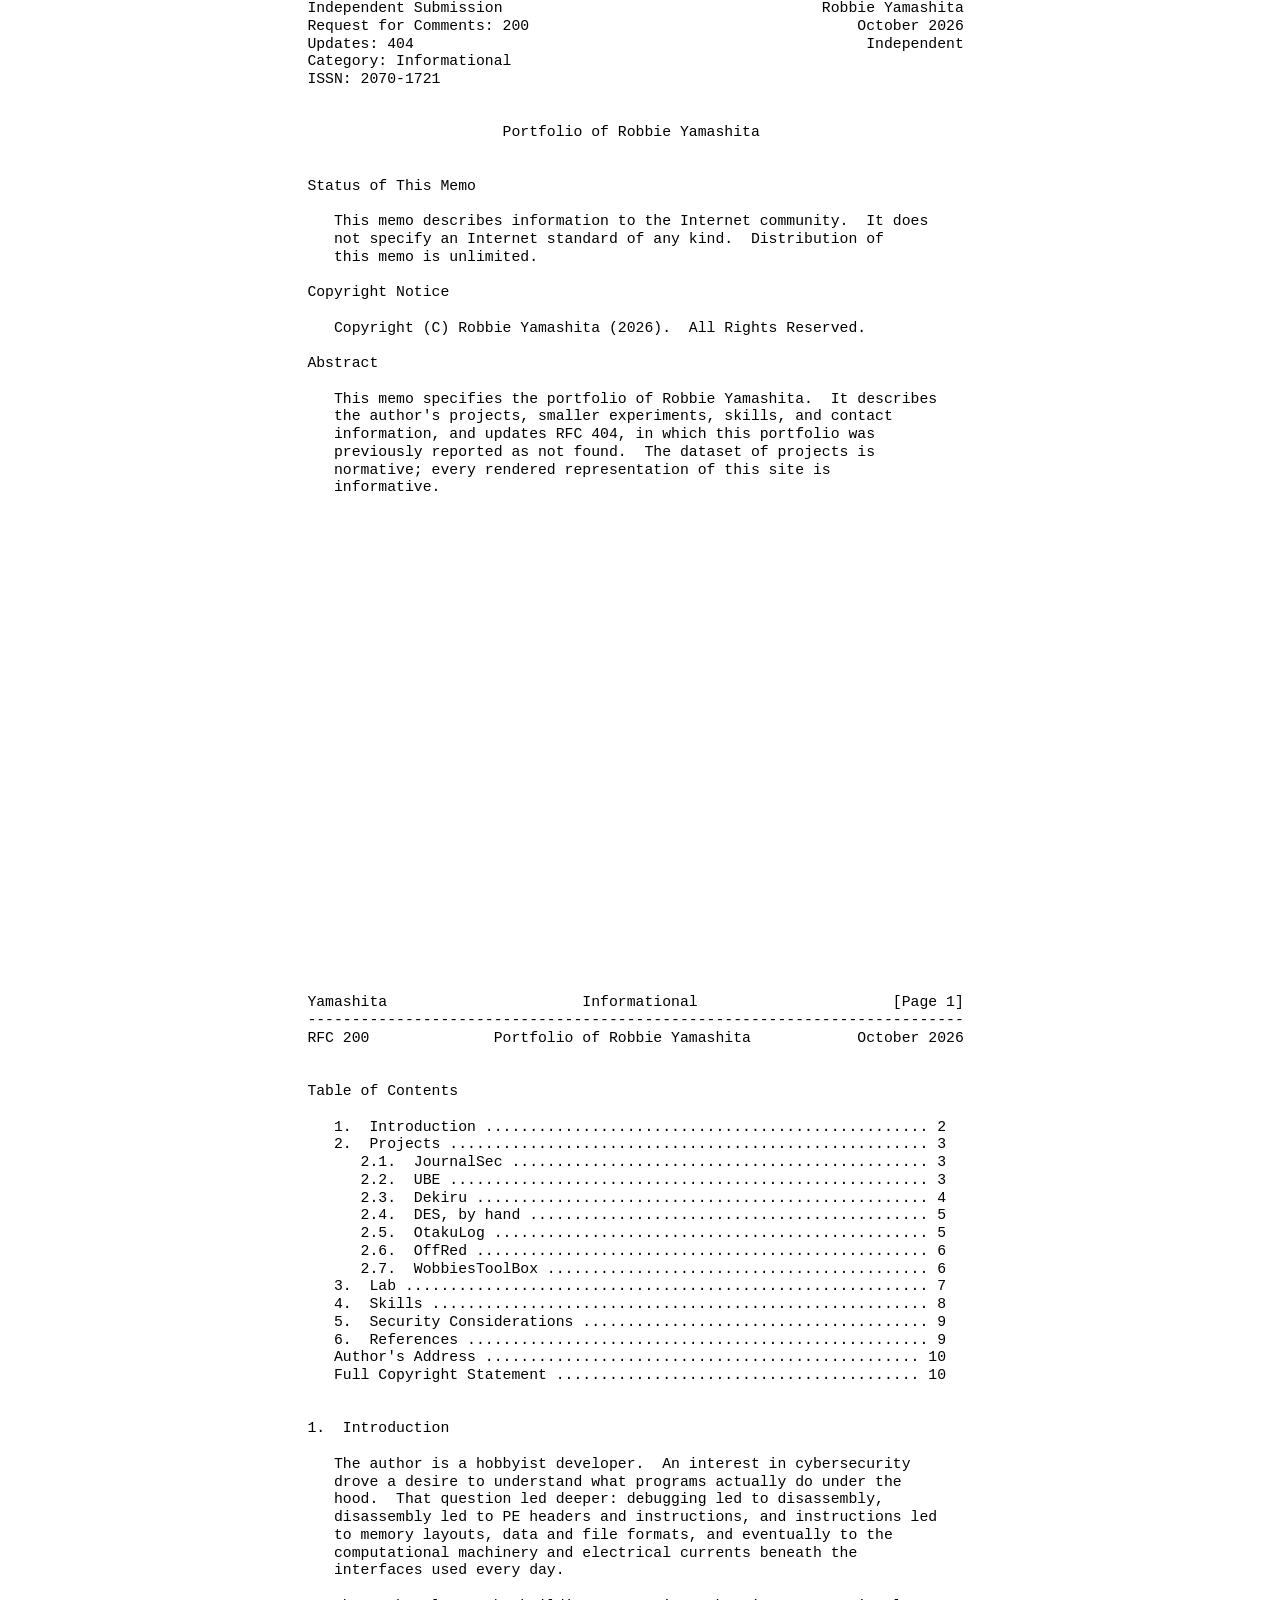
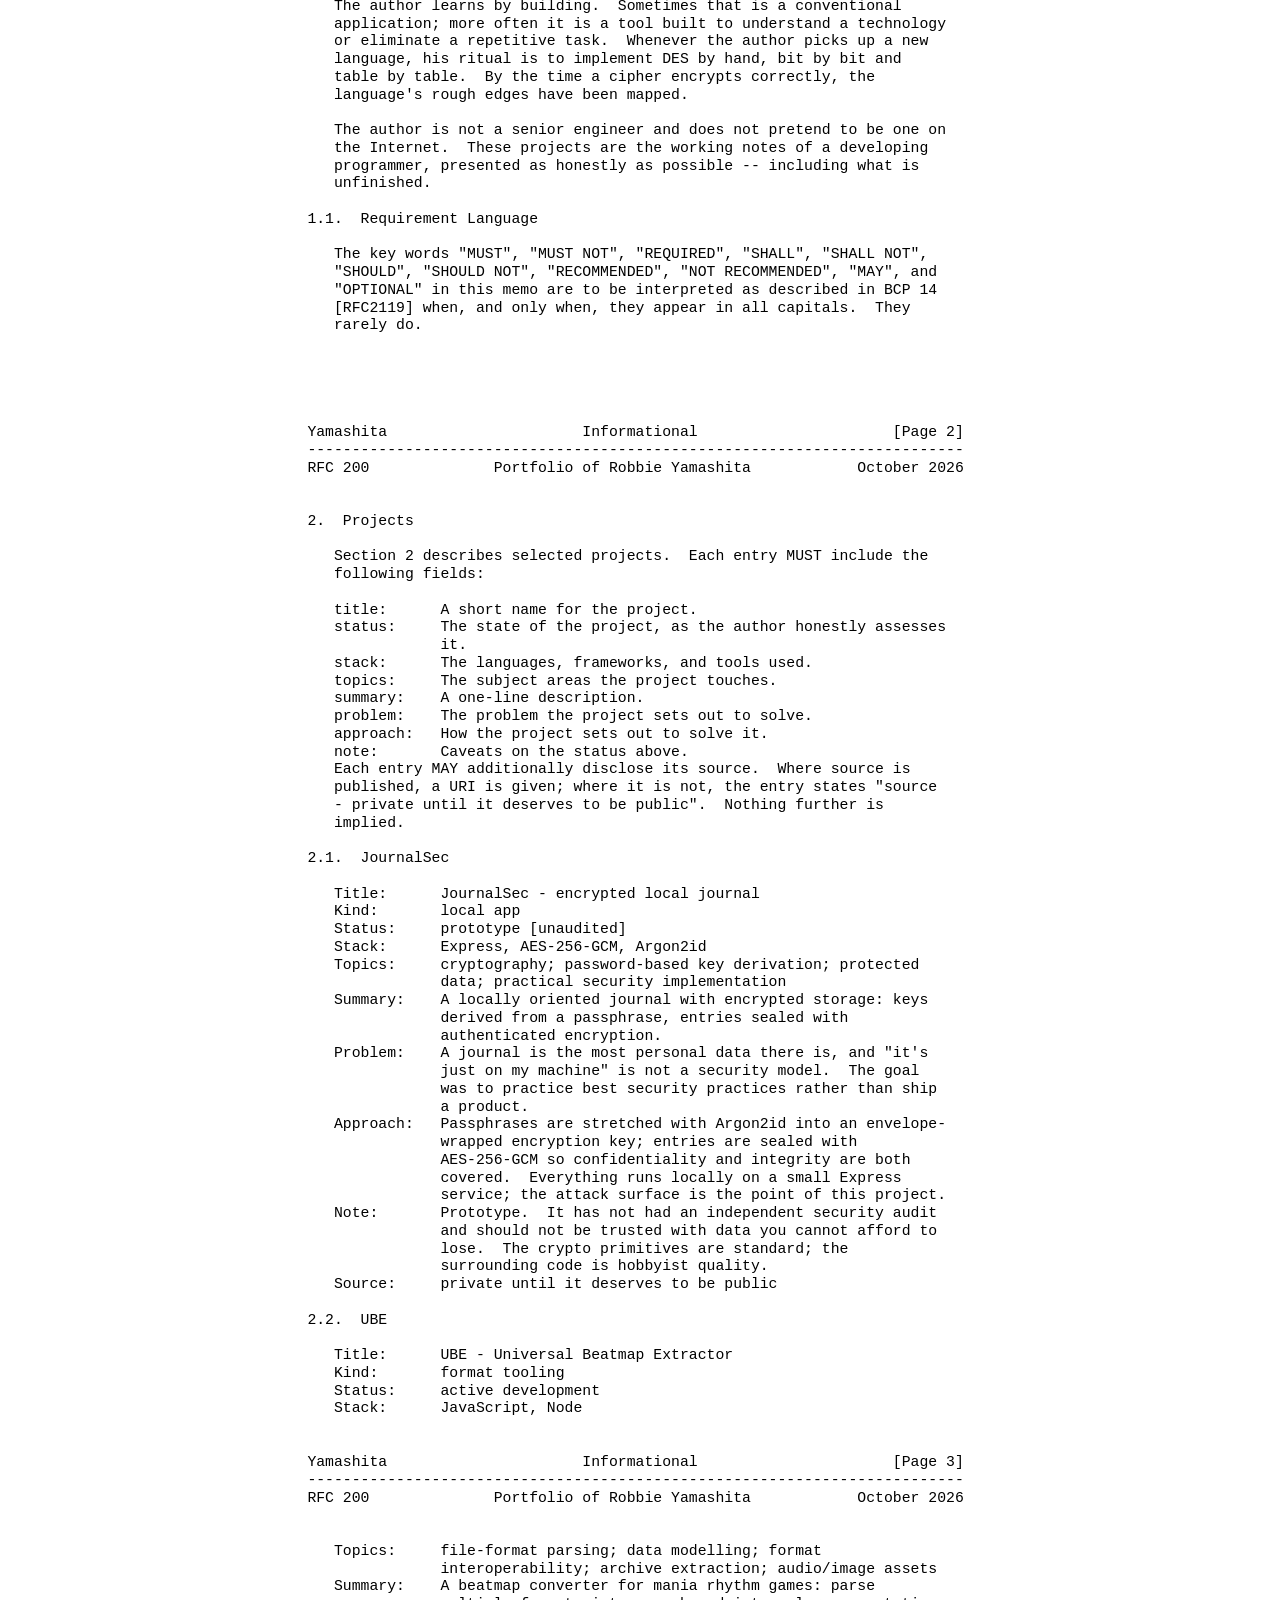
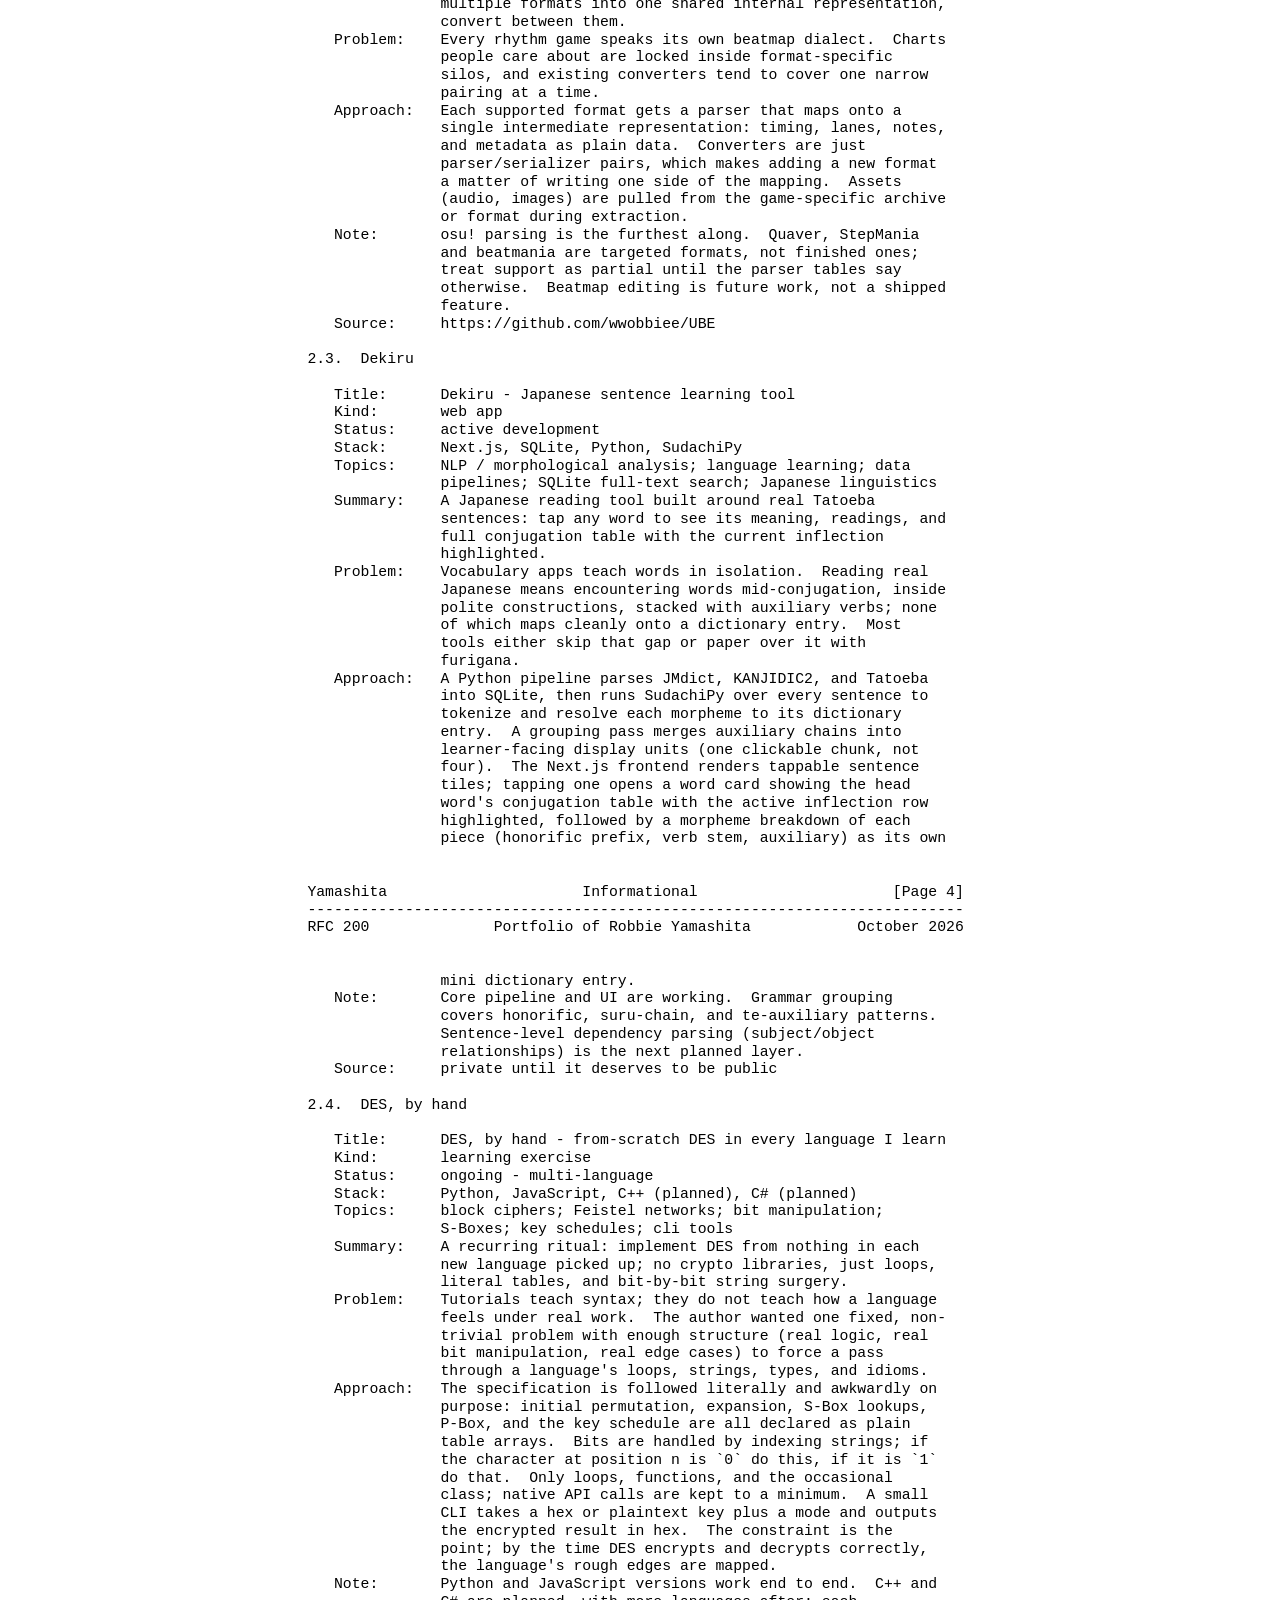
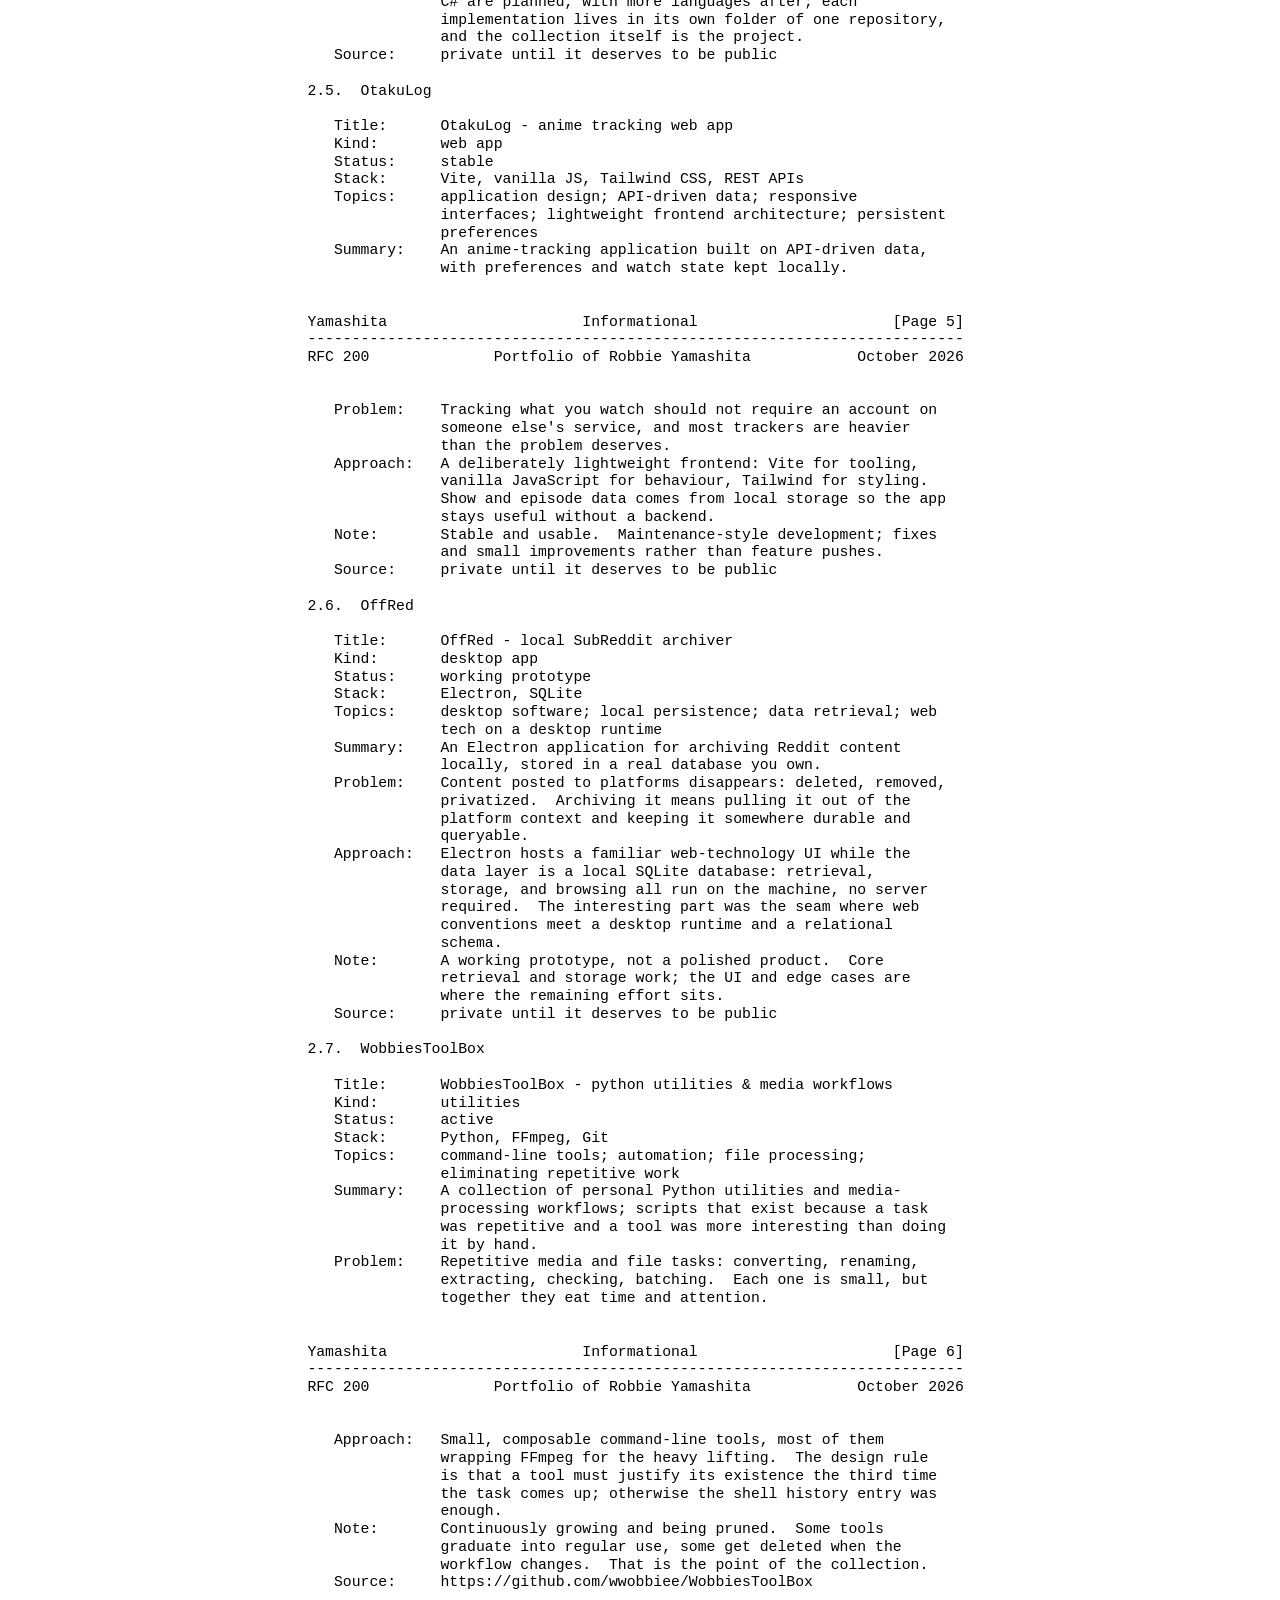
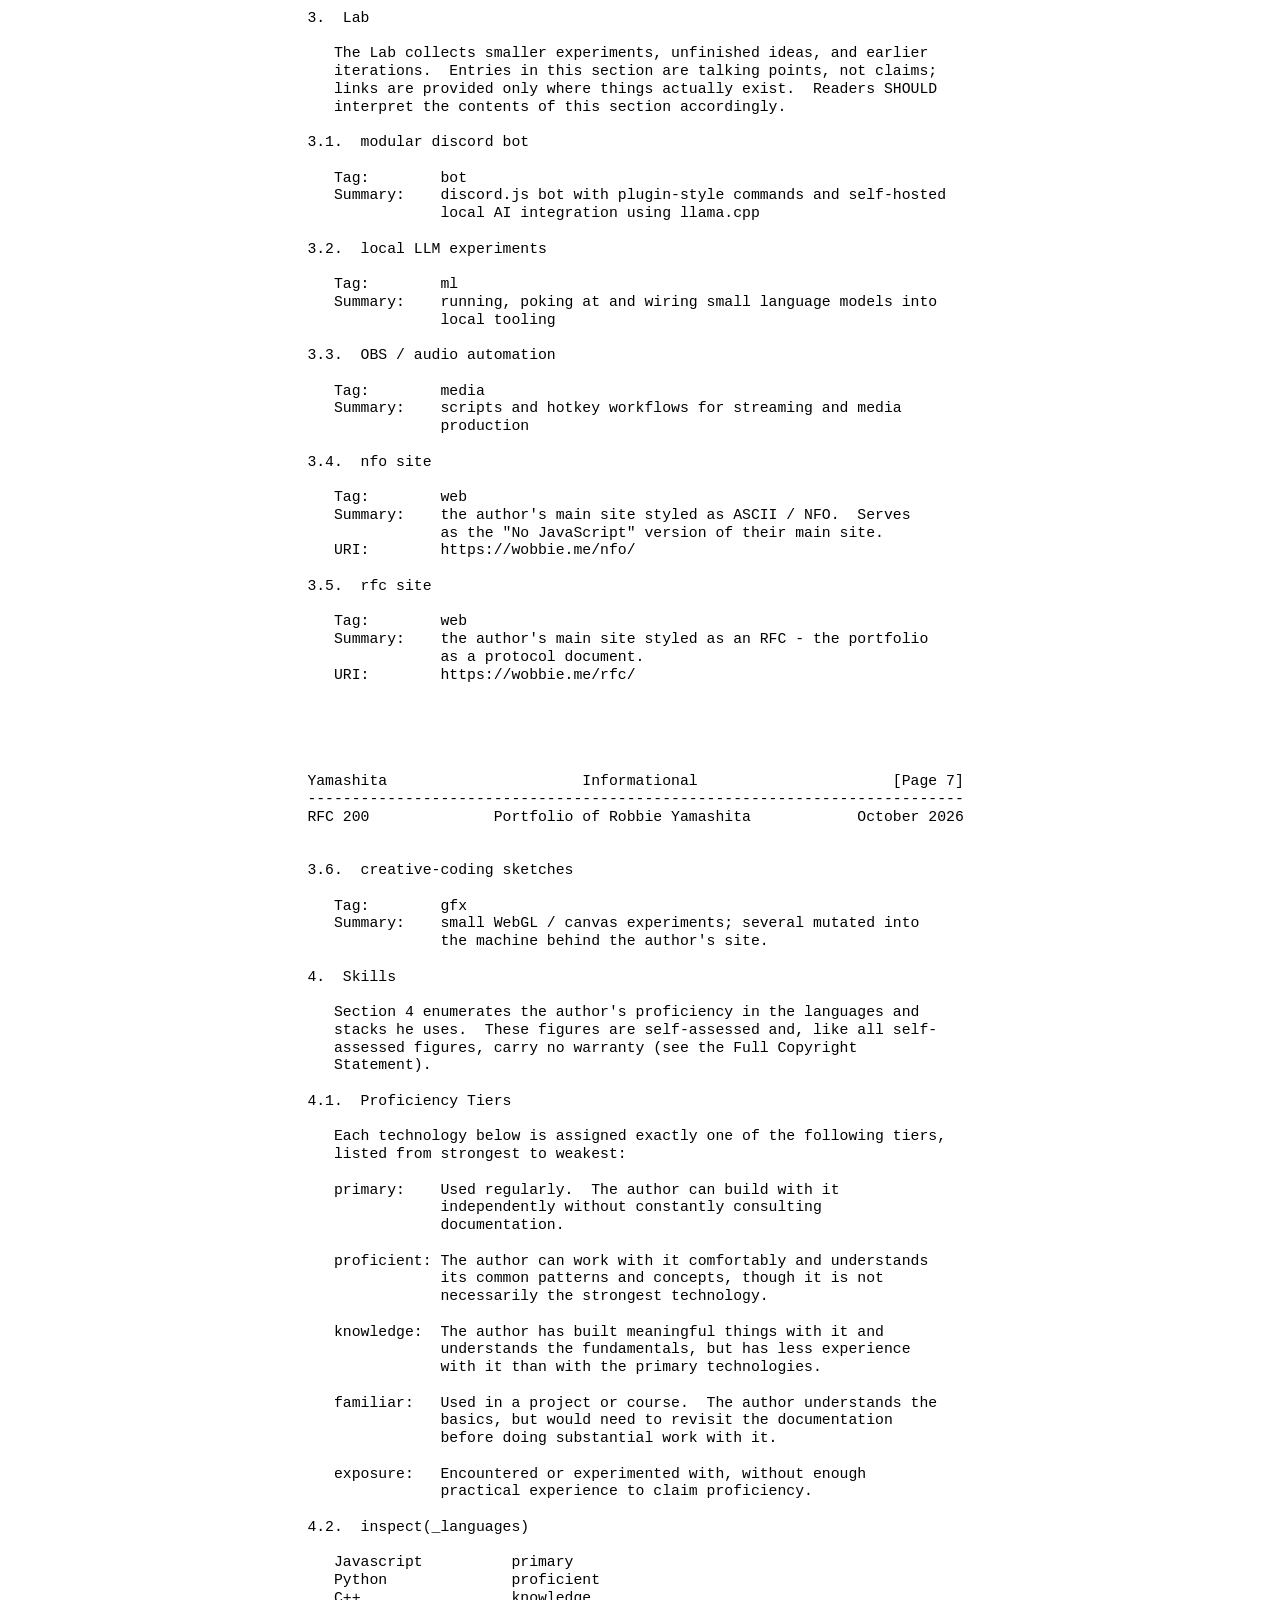
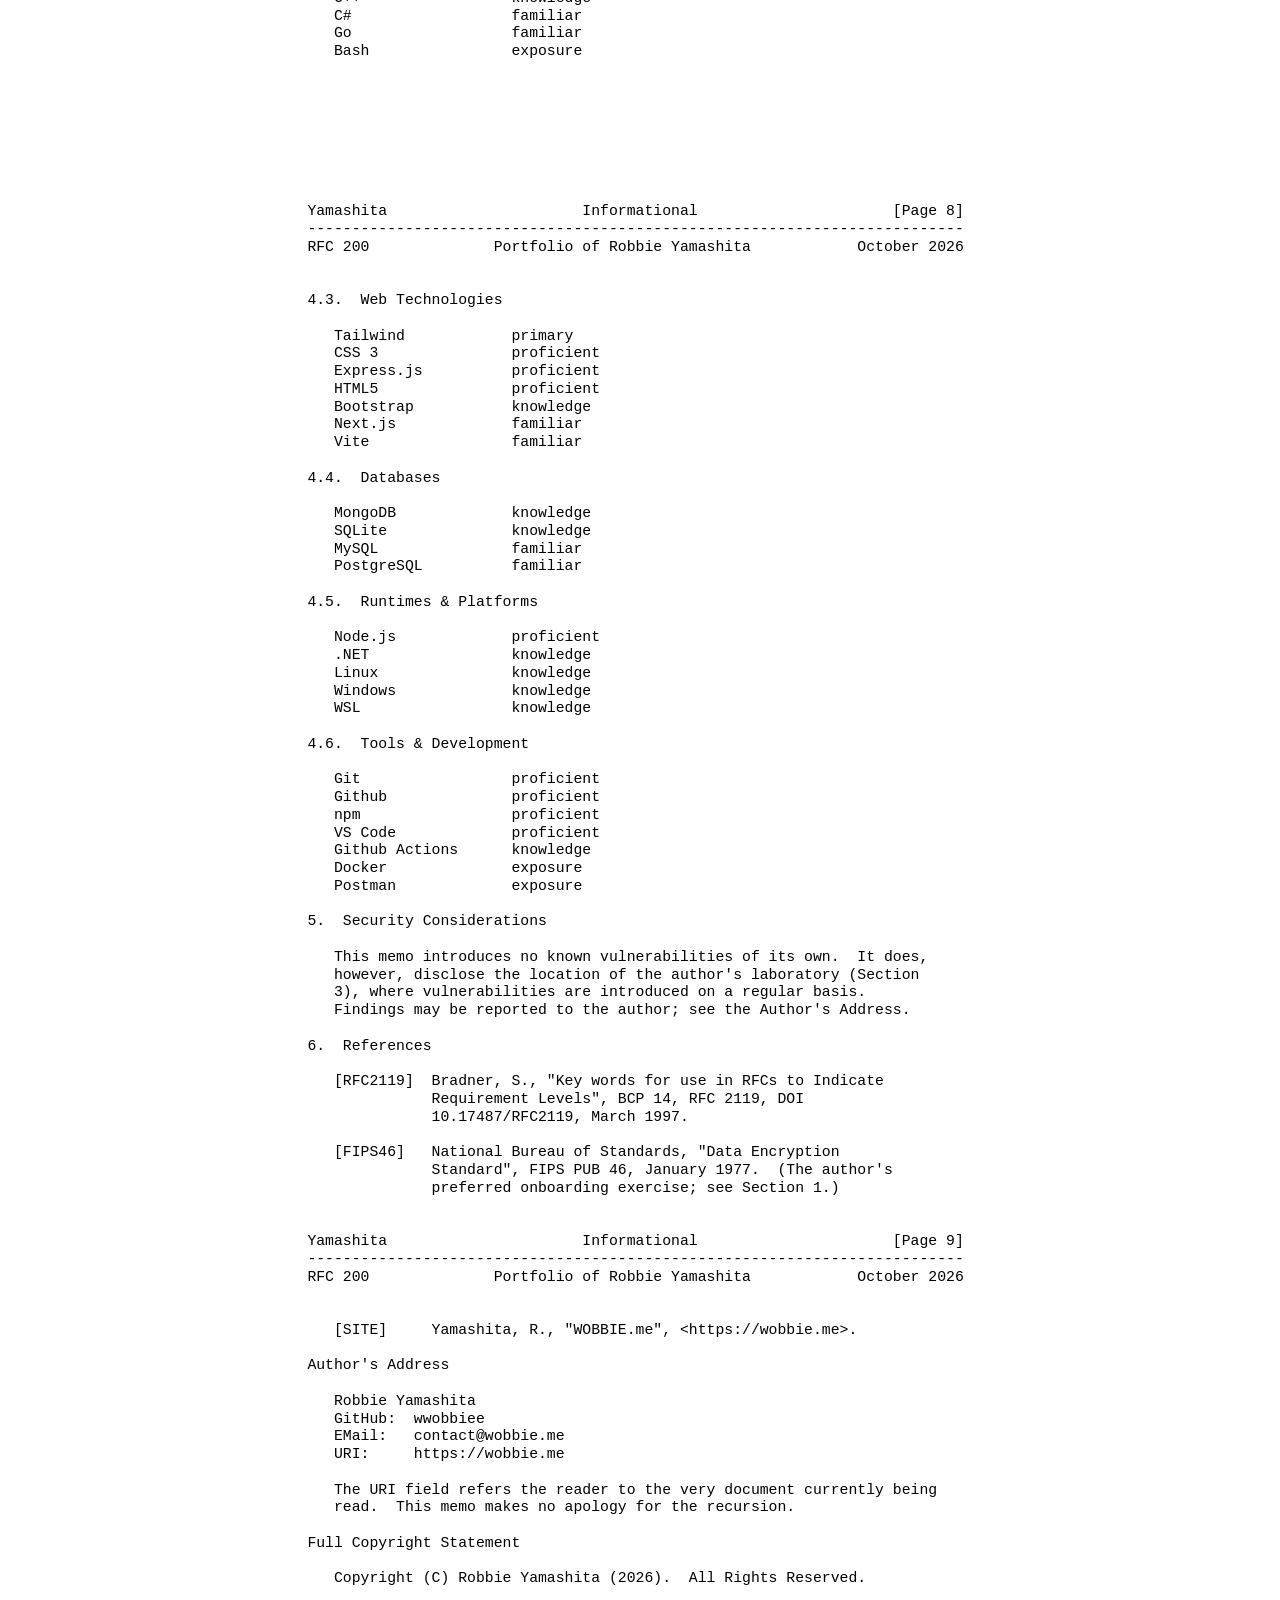
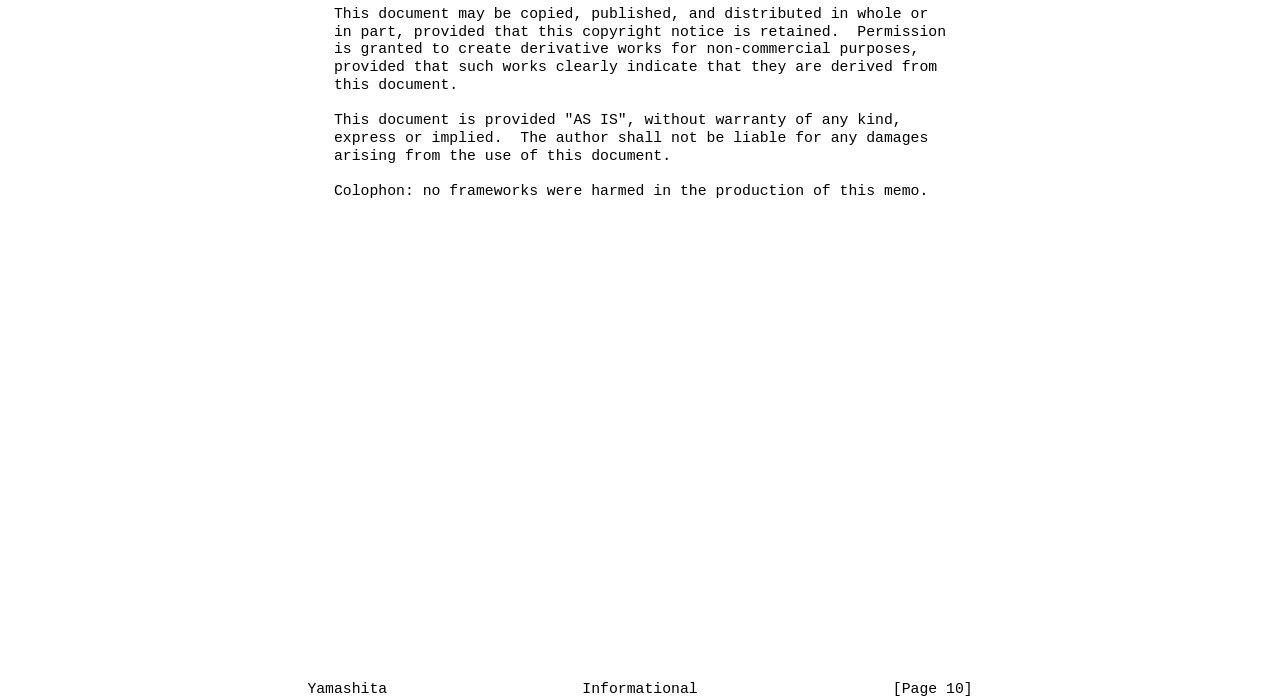
<file: rfc/index.html>
<!DOCTYPE html>
<html lang="en">
<head>
  <meta charset="UTF-8">
  <meta name="robots" content="max-image-preview:large">
  <meta name="viewport" content="width=device-width, initial-scale=1.0">
  <meta name="author" content="Robbie Yamashita">
  <meta name="description" content="An RFC-style technical portfolio documenting Robbie Yamashita's software projects, architecture, development experiments, and engineering interests.">
  <meta name="theme-color" content="#FFFFFF">
  <meta name="color-scheme" content="light">

  <meta property="og:site_name" content="Robbie Yamashita">
  <meta property="og:title" content="Robbie Yamashita | RFC 200 - Technical Portfolio">
  <meta property="og:description" content="An RFC-style technical portfolio documenting Robbie Yamashita's software projects, architecture, development experiments, and engineering interests.">
  <meta property="og:type" content="website">
  <meta property="og:locale" content="en_CA">
  <meta property="og:image:type" content="image/png">
  <meta property="og:url" content="https://wobbie.me/rfc/">
  <meta property="og:image" content="https://wobbie.me/assets/images/rfc-og.png">
  <meta property="og:image:alt" content="Minimalist RFC-style calling card for Robbie Yamashita's portfolio.">
  <meta property="og:image:width" content="1200">
  <meta property="og:image:height" content="630">

  <meta name="twitter:card" content="summary_large_image">
  <meta name="twitter:title" content="Robbie Yamashita | RFC 200 - Technical Portfolio">
  <meta name="twitter:description" content="An RFC-style technical portfolio documenting Robbie Yamashita's software projects, architecture, development experiments, and engineering interests.">
  <meta name="twitter:image" content="https://wobbie.me/assets/images/rfc-og.png">
  <meta name="twitter:image:alt" content="Minimalist RFC-style calling card for Robbie Yamashita's portfolio.">

  <title>Robbie Yamashita | RFC 200 - Technical Portfolio</title>
  <link rel="canonical" href="https://wobbie.me/rfc/">
  <link rel="icon" type="image/png" sizes="96x96" href="/favicon-96x96.png">
  <link rel="icon" type="image/svg+xml" href="/favicon.svg">

  <link rel="stylesheet" href="rfc.css">

  <script type="application/ld+json">
    {
      "@context": "https://schema.org",
      "@type": "WebPage",
      "@id": "https://wobbie.me/rfc/#webpage",
      "url": "https://wobbie.me/rfc/",
      "name": "Robbie Yamashita | RFC 200 - Technical Portfolio",
      "description": "An RFC-style technical portfolio documenting Robbie Yamashita's software projects, architecture, development experiments, and engineering interests.",
      "inLanguage": "en",
      "isPartOf": {
        "@id": "https://wobbie.me/#website"
      },
      "author": {
        "@id": "https://wobbie.me/#person"
      },
      "about": {
        "@id": "https://wobbie.me/#person"
      }
    }
  </script>
</head>
<body>
  <main class="rfc">
    <section class="page">
      <pre>Independent Submission                                    Robbie Yamashita
Request for Comments: 200                                     October 2026
Updates: 404                                                   Independent
Category: Informational
ISSN: 2070-1721


                      Portfolio of Robbie Yamashita


Status of This Memo

   This memo describes information to the Internet community.  It does
   not specify an Internet standard of any kind.  Distribution of
   this memo is unlimited.

Copyright Notice

   Copyright (C) Robbie Yamashita (2026).  All Rights Reserved.

Abstract

   This memo specifies the portfolio of Robbie Yamashita.  It describes
   the author's projects, smaller experiments, skills, and contact
   information, and updates RFC 404, in which this portfolio was
   previously reported as not found.  The dataset of projects is
   normative; every rendered representation of this site is
   informative.</pre>
      <footer class="pgfoot">
        <pre>Yamashita                      Informational                      [Page 1]
--------------------------------------------------------------------------</pre>
      </footer>
    </section>
    <section class="page">
      <pre>RFC 200              Portfolio of Robbie Yamashita            October 2026


Table of Contents

   1.  Introduction .................................................. 2
   2.  Projects ...................................................... 3
      2.1.  JournalSec ............................................... 3
      2.2.  UBE ...................................................... 3
      2.3.  Dekiru ................................................... 4
      2.4.  DES, by hand ............................................. 5
      2.5.  OtakuLog ................................................. 5
      2.6.  OffRed ................................................... 6
      2.7.  WobbiesToolBox ........................................... 6
   3.  Lab ........................................................... 7
   4.  Skills ........................................................ 8
   5.  Security Considerations ....................................... 9
   6.  References .................................................... 9
   Author's Address ................................................. 10
   Full Copyright Statement ......................................... 10


1.  Introduction

   The author is a hobbyist developer.  An interest in cybersecurity
   drove a desire to understand what programs actually do under the
   hood.  That question led deeper: debugging led to disassembly,
   disassembly led to PE headers and instructions, and instructions led
   to memory layouts, data and file formats, and eventually to the
   computational machinery and electrical currents beneath the
   interfaces used every day.

   The author learns by building.  Sometimes that is a conventional
   application; more often it is a tool built to understand a technology
   or eliminate a repetitive task.  Whenever the author picks up a new
   language, his ritual is to implement DES by hand, bit by bit and
   table by table.  By the time a cipher encrypts correctly, the
   language's rough edges have been mapped.

   The author is not a senior engineer and does not pretend to be one on
   the Internet.  These projects are the working notes of a developing
   programmer, presented as honestly as possible -- including what is
   unfinished.

1.1.  Requirement Language

   The key words "MUST", "MUST NOT", "REQUIRED", "SHALL", "SHALL NOT",
   "SHOULD", "SHOULD NOT", "RECOMMENDED", "NOT RECOMMENDED", "MAY", and
   "OPTIONAL" in this memo are to be interpreted as described in BCP 14
   [RFC2119] when, and only when, they appear in all capitals.  They
   rarely do.</pre>
      <footer class="pgfoot">
        <pre>Yamashita                      Informational                      [Page 2]
--------------------------------------------------------------------------</pre>
      </footer>
    </section>
    <section class="page">
      <pre>RFC 200              Portfolio of Robbie Yamashita            October 2026


2.  Projects

   Section 2 describes selected projects.  Each entry MUST include the
   following fields:

   title:      A short name for the project.
   status:     The state of the project, as the author honestly assesses
               it.
   stack:      The languages, frameworks, and tools used.
   topics:     The subject areas the project touches.
   summary:    A one-line description.
   problem:    The problem the project sets out to solve.
   approach:   How the project sets out to solve it.
   note:       Caveats on the status above.
   Each entry MAY additionally disclose its source.  Where source is
   published, a URI is given; where it is not, the entry states "source
   - private until it deserves to be public".  Nothing further is
   implied.

2.1.  JournalSec

   Title:      JournalSec - encrypted local journal
   Kind:       local app
   Status:     prototype [unaudited]
   Stack:      Express, AES-256-GCM, Argon2id
   Topics:     cryptography; password-based key derivation; protected
               data; practical security implementation
   Summary:    A locally oriented journal with encrypted storage: keys
               derived from a passphrase, entries sealed with
               authenticated encryption.
   Problem:    A journal is the most personal data there is, and "it's
               just on my machine" is not a security model.  The goal
               was to practice best security practices rather than ship
               a product.
   Approach:   Passphrases are stretched with Argon2id into an envelope-
               wrapped encryption key; entries are sealed with
               AES-256-GCM so confidentiality and integrity are both
               covered.  Everything runs locally on a small Express
               service; the attack surface is the point of this project.
   Note:       Prototype.  It has not had an independent security audit
               and should not be trusted with data you cannot afford to
               lose.  The crypto primitives are standard; the
               surrounding code is hobbyist quality.
   Source:     private until it deserves to be public

2.2.  UBE

   Title:      UBE - Universal Beatmap Extractor
   Kind:       format tooling
   Status:     active development
   Stack:      JavaScript, Node</pre>
      <footer class="pgfoot">
        <pre>Yamashita                      Informational                      [Page 3]
--------------------------------------------------------------------------</pre>
      </footer>
    </section>
    <section class="page">
      <pre>RFC 200              Portfolio of Robbie Yamashita            October 2026


   Topics:     file-format parsing; data modelling; format
               interoperability; archive extraction; audio/image assets
   Summary:    A beatmap converter for mania rhythm games: parse
               multiple formats into one shared internal representation,
               convert between them.
   Problem:    Every rhythm game speaks its own beatmap dialect.  Charts
               people care about are locked inside format-specific
               silos, and existing converters tend to cover one narrow
               pairing at a time.
   Approach:   Each supported format gets a parser that maps onto a
               single intermediate representation: timing, lanes, notes,
               and metadata as plain data.  Converters are just
               parser/serializer pairs, which makes adding a new format
               a matter of writing one side of the mapping.  Assets
               (audio, images) are pulled from the game-specific archive
               or format during extraction.
   Note:       osu! parsing is the furthest along.  Quaver, StepMania
               and beatmania are targeted formats, not finished ones;
               treat support as partial until the parser tables say
               otherwise.  Beatmap editing is future work, not a shipped
               feature.
   Source:     https://github.com/wwobbiee/UBE

2.3.  Dekiru

   Title:      Dekiru - Japanese sentence learning tool
   Kind:       web app
   Status:     active development
   Stack:      Next.js, SQLite, Python, SudachiPy
   Topics:     NLP / morphological analysis; language learning; data
               pipelines; SQLite full-text search; Japanese linguistics
   Summary:    A Japanese reading tool built around real Tatoeba
               sentences: tap any word to see its meaning, readings, and
               full conjugation table with the current inflection
               highlighted.
   Problem:    Vocabulary apps teach words in isolation.  Reading real
               Japanese means encountering words mid-conjugation, inside
               polite constructions, stacked with auxiliary verbs; none
               of which maps cleanly onto a dictionary entry.  Most
               tools either skip that gap or paper over it with
               furigana.
   Approach:   A Python pipeline parses JMdict, KANJIDIC2, and Tatoeba
               into SQLite, then runs SudachiPy over every sentence to
               tokenize and resolve each morpheme to its dictionary
               entry.  A grouping pass merges auxiliary chains into
               learner-facing display units (one clickable chunk, not
               four).  The Next.js frontend renders tappable sentence
               tiles; tapping one opens a word card showing the head
               word's conjugation table with the active inflection row
               highlighted, followed by a morpheme breakdown of each
               piece (honorific prefix, verb stem, auxiliary) as its own</pre>
      <footer class="pgfoot">
        <pre>Yamashita                      Informational                      [Page 4]
--------------------------------------------------------------------------</pre>
      </footer>
    </section>
    <section class="page">
      <pre>RFC 200              Portfolio of Robbie Yamashita            October 2026


               mini dictionary entry.
   Note:       Core pipeline and UI are working.  Grammar grouping
               covers honorific, suru-chain, and te-auxiliary patterns.
               Sentence-level dependency parsing (subject/object
               relationships) is the next planned layer.
   Source:     private until it deserves to be public

2.4.  DES, by hand

   Title:      DES, by hand - from-scratch DES in every language I learn
   Kind:       learning exercise
   Status:     ongoing - multi-language
   Stack:      Python, JavaScript, C++ (planned), C# (planned)
   Topics:     block ciphers; Feistel networks; bit manipulation;
               S-Boxes; key schedules; cli tools
   Summary:    A recurring ritual: implement DES from nothing in each
               new language picked up; no crypto libraries, just loops,
               literal tables, and bit-by-bit string surgery.
   Problem:    Tutorials teach syntax; they do not teach how a language
               feels under real work.  The author wanted one fixed, non-
               trivial problem with enough structure (real logic, real
               bit manipulation, real edge cases) to force a pass
               through a language's loops, strings, types, and idioms.
   Approach:   The specification is followed literally and awkwardly on
               purpose: initial permutation, expansion, S-Box lookups,
               P-Box, and the key schedule are all declared as plain
               table arrays.  Bits are handled by indexing strings; if
               the character at position n is `0` do this, if it is `1`
               do that.  Only loops, functions, and the occasional
               class; native API calls are kept to a minimum.  A small
               CLI takes a hex or plaintext key plus a mode and outputs
               the encrypted result in hex.  The constraint is the
               point; by the time DES encrypts and decrypts correctly,
               the language's rough edges are mapped.
   Note:       Python and JavaScript versions work end to end.  C++ and
               C# are planned, with more languages after; each
               implementation lives in its own folder of one repository,
               and the collection itself is the project.
   Source:     private until it deserves to be public

2.5.  OtakuLog

   Title:      OtakuLog - anime tracking web app
   Kind:       web app
   Status:     stable
   Stack:      Vite, vanilla JS, Tailwind CSS, REST APIs
   Topics:     application design; API-driven data; responsive
               interfaces; lightweight frontend architecture; persistent
               preferences
   Summary:    An anime-tracking application built on API-driven data,
               with preferences and watch state kept locally.</pre>
      <footer class="pgfoot">
        <pre>Yamashita                      Informational                      [Page 5]
--------------------------------------------------------------------------</pre>
      </footer>
    </section>
    <section class="page">
      <pre>RFC 200              Portfolio of Robbie Yamashita            October 2026


   Problem:    Tracking what you watch should not require an account on
               someone else's service, and most trackers are heavier
               than the problem deserves.
   Approach:   A deliberately lightweight frontend: Vite for tooling,
               vanilla JavaScript for behaviour, Tailwind for styling.
               Show and episode data comes from local storage so the app
               stays useful without a backend.
   Note:       Stable and usable.  Maintenance-style development; fixes
               and small improvements rather than feature pushes.
   Source:     private until it deserves to be public

2.6.  OffRed

   Title:      OffRed - local SubReddit archiver
   Kind:       desktop app
   Status:     working prototype
   Stack:      Electron, SQLite
   Topics:     desktop software; local persistence; data retrieval; web
               tech on a desktop runtime
   Summary:    An Electron application for archiving Reddit content
               locally, stored in a real database you own.
   Problem:    Content posted to platforms disappears: deleted, removed,
               privatized.  Archiving it means pulling it out of the
               platform context and keeping it somewhere durable and
               queryable.
   Approach:   Electron hosts a familiar web-technology UI while the
               data layer is a local SQLite database: retrieval,
               storage, and browsing all run on the machine, no server
               required.  The interesting part was the seam where web
               conventions meet a desktop runtime and a relational
               schema.
   Note:       A working prototype, not a polished product.  Core
               retrieval and storage work; the UI and edge cases are
               where the remaining effort sits.
   Source:     private until it deserves to be public

2.7.  WobbiesToolBox

   Title:      WobbiesToolBox - python utilities &amp; media workflows
   Kind:       utilities
   Status:     active
   Stack:      Python, FFmpeg, Git
   Topics:     command-line tools; automation; file processing;
               eliminating repetitive work
   Summary:    A collection of personal Python utilities and media-
               processing workflows; scripts that exist because a task
               was repetitive and a tool was more interesting than doing
               it by hand.
   Problem:    Repetitive media and file tasks: converting, renaming,
               extracting, checking, batching.  Each one is small, but
               together they eat time and attention.</pre>
      <footer class="pgfoot">
        <pre>Yamashita                      Informational                      [Page 6]
--------------------------------------------------------------------------</pre>
      </footer>
    </section>
    <section class="page">
      <pre>RFC 200              Portfolio of Robbie Yamashita            October 2026


   Approach:   Small, composable command-line tools, most of them
               wrapping FFmpeg for the heavy lifting.  The design rule
               is that a tool must justify its existence the third time
               the task comes up; otherwise the shell history entry was
               enough.
   Note:       Continuously growing and being pruned.  Some tools
               graduate into regular use, some get deleted when the
               workflow changes.  That is the point of the collection.
   Source:     https://github.com/wwobbiee/WobbiesToolBox

3.  Lab

   The Lab collects smaller experiments, unfinished ideas, and earlier
   iterations.  Entries in this section are talking points, not claims;
   links are provided only where things actually exist.  Readers SHOULD
   interpret the contents of this section accordingly.

3.1.  modular discord bot

   Tag:        bot
   Summary:    discord.js bot with plugin-style commands and self-hosted
               local AI integration using llama.cpp

3.2.  local LLM experiments

   Tag:        ml
   Summary:    running, poking at and wiring small language models into
               local tooling

3.3.  OBS / audio automation

   Tag:        media
   Summary:    scripts and hotkey workflows for streaming and media
               production

3.4.  nfo site

   Tag:        web
   Summary:    the author's main site styled as ASCII / NFO.  Serves
               as the "No JavaScript" version of their main site.
   URI:        https://wobbie.me/nfo/

3.5.  rfc site

   Tag:        web
   Summary:    the author's main site styled as an RFC - the portfolio
               as a protocol document.
   URI:        https://wobbie.me/rfc/</pre>
      <footer class="pgfoot">
        <pre>Yamashita                      Informational                      [Page 7]
--------------------------------------------------------------------------</pre>
      </footer>
    </section>
    <section class="page">
      <pre>RFC 200              Portfolio of Robbie Yamashita            October 2026


3.6.  creative-coding sketches

   Tag:        gfx
   Summary:    small WebGL / canvas experiments; several mutated into
               the machine behind the author's site.

4.  Skills

   Section 4 enumerates the author's proficiency in the languages and
   stacks he uses.  These figures are self-assessed and, like all self-
   assessed figures, carry no warranty (see the Full Copyright
   Statement).

4.1.  Proficiency Tiers

   Each technology below is assigned exactly one of the following tiers,
   listed from strongest to weakest:

   primary:    Used regularly.  The author can build with it
               independently without constantly consulting
               documentation.

   proficient: The author can work with it comfortably and understands
               its common patterns and concepts, though it is not
               necessarily the strongest technology.

   knowledge:  The author has built meaningful things with it and
               understands the fundamentals, but has less experience
               with it than with the primary technologies.

   familiar:   Used in a project or course.  The author understands the
               basics, but would need to revisit the documentation
               before doing substantial work with it.

   exposure:   Encountered or experimented with, without enough
               practical experience to claim proficiency.

4.2.  inspect(_languages)

   Javascript          primary
   Python              proficient
   C++                 knowledge
   C#                  familiar
   Go                  familiar
   Bash                exposure</pre>
      <footer class="pgfoot">
        <pre>Yamashita                      Informational                      [Page 8]
--------------------------------------------------------------------------</pre>
      </footer>
    </section>
    <section class="page">
      <pre>RFC 200              Portfolio of Robbie Yamashita            October 2026


4.3.  Web Technologies

   Tailwind            primary
   CSS 3               proficient
   Express.js          proficient
   HTML5               proficient
   Bootstrap           knowledge
   Next.js             familiar
   Vite                familiar

4.4.  Databases

   MongoDB             knowledge
   SQLite              knowledge
   MySQL               familiar
   PostgreSQL          familiar

4.5.  Runtimes &amp; Platforms

   Node.js             proficient
   .NET                knowledge
   Linux               knowledge
   Windows             knowledge
   WSL                 knowledge

4.6.  Tools &amp; Development

   Git                 proficient
   Github              proficient
   npm                 proficient
   VS Code             proficient
   Github Actions      knowledge
   Docker              exposure
   Postman             exposure

5.  Security Considerations

   This memo introduces no known vulnerabilities of its own.  It does,
   however, disclose the location of the author's laboratory (Section
   3), where vulnerabilities are introduced on a regular basis.
   Findings may be reported to the author; see the Author's Address.

6.  References

   [RFC2119]  Bradner, S., "Key words for use in RFCs to Indicate
              Requirement Levels", BCP 14, RFC 2119, DOI
              10.17487/RFC2119, March 1997.

   [FIPS46]   National Bureau of Standards, "Data Encryption
              Standard", FIPS PUB 46, January 1977.  (The author's
              preferred onboarding exercise; see Section 1.)</pre>
      <footer class="pgfoot">
        <pre>Yamashita                      Informational                      [Page 9]
--------------------------------------------------------------------------</pre>
      </footer>
    </section>
    <section class="page">
      <pre>RFC 200              Portfolio of Robbie Yamashita            October 2026


   [SITE]     Yamashita, R., "WOBBIE.me", &lt;https://wobbie.me&gt;.

Author's Address

   Robbie Yamashita
   GitHub:  wwobbiee
   EMail:   contact@wobbie.me
   URI:     https://wobbie.me

   The URI field refers the reader to the very document currently being
   read.  This memo makes no apology for the recursion.

Full Copyright Statement

   Copyright (C) Robbie Yamashita (2026).  All Rights Reserved.

   This document may be copied, published, and distributed in whole or
   in part, provided that this copyright notice is retained.  Permission
   is granted to create derivative works for non-commercial purposes,
   provided that such works clearly indicate that they are derived from
   this document.

   This document is provided "AS IS", without warranty of any kind,
   express or implied.  The author shall not be liable for any damages
   arising from the use of this document.

   Colophon: no frameworks were harmed in the production of this memo.</pre>
      <footer class="pgfoot">
        <pre>Yamashita                      Informational                      [Page 10]</pre>
      </footer>
    </section>
  </main>
</body>
</html>
</file>
<file: rfc/rfc.css>
* {
  padding: 0;
  margin: 0;
  box-sizing: border-box;
}
main.rfc {
  font-family: ui-monospace, SFMono-Regular, Menlo, Consolas, "Courier New", monospace;
  width: 75ch;
  max-width: calc(100% - 2rem);
  margin-inline: auto;
  font-size: clamp(0.5rem, 0.324rem + 0.751vw, 1rem);
}
.rfc pre {
  font-size: 1em;
  line-height: 1.2;
}
.rfc .page {
  display: flex;
  flex-direction: column;
  min-height: calc(58 * 1.2em);
}
.rfc .page > pre {
  flex: 1 1 auto;
  min-width: 0;
  overflow: auto;
}
.rfc footer.pgfoot {
  flex: 0 0 auto;
}
.rfc footer.pgfoot pre {
  overflow: visible;
}
</file>
<file: nfo/main.css>
/*! tailwindcss v4.2.2 | MIT License | https://tailwindcss.com */
@layer properties;
@layer theme, base, components, utilities;
@layer theme {
  :root, :host {
    --font-sans: ui-sans-serif, system-ui, sans-serif, "Apple Color Emoji",
      "Segoe UI Emoji", "Segoe UI Symbol", "Noto Color Emoji";
    --font-mono: 'Share Tech Mono', ui-monospace, SFMono-Regular, Menlo, Consolas, 'Liberation Mono', monospace;
    --color-red-400: oklch(70.4% 0.191 22.216);
    --color-blue-700: oklch(48.8% 0.243 264.376);
    --color-black: #000;
    --color-white: #e8e4d4;
    --spacing: 0.25rem;
    --container-4xl: 56rem;
    --text-xs: 0.75rem;
    --text-xs--line-height: calc(1 / 0.75);
    --text-sm: 0.875rem;
    --text-sm--line-height: calc(1.25 / 0.875);
    --text-base: 1rem;
    --text-base--line-height: calc(1.5 / 1);
    --text-xl: 1.25rem;
    --text-xl--line-height: calc(1.75 / 1.25);
    --font-weight-normal: 400;
    --font-weight-bold: 700;
    --tracking-tighter: -0.05em;
    --tracking-tight: -0.025em;
    --tracking-wide: 0.025em;
    --tracking-wider: 0.05em;
    --tracking-widest: 0.1em;
    --leading-tight: 1.25;
    --ease-out: cubic-bezier(0, 0, 0.2, 1);
    --ease-in-out: cubic-bezier(0.4, 0, 0.2, 1);
    --blur-xs: 4px;
    --blur-sm: 8px;
    --blur-md: 12px;
    --blur-lg: 16px;
    --default-transition-duration: 150ms;
    --default-transition-timing-function: cubic-bezier(0.4, 0, 0.2, 1);
    --default-font-family: var(--font-sans);
    --default-mono-font-family: var(--font-mono);
    --font-display: Bahnschrift, 'Segoe UI', Roboto, system-ui, -apple-system, Arial, sans-serif;
    --color-bg: #0a0a08;
    --color-bg2: #242424;
    --color-white-dim: #9a9080;
    --color-gold: #c8a96e;
    --color-ink: #e8e4d4;
    --color-muted: #7a7668;
    --color-line: rgba(200,169,110,0.12);
  }
}
@layer base {
  *, ::after, ::before, ::backdrop, ::file-selector-button {
    box-sizing: border-box;
    margin: 0;
    padding: 0;
    border: 0 solid;
  }
  html, :host {
    line-height: 1.5;
    -webkit-text-size-adjust: 100%;
    tab-size: 4;
    font-family: var(--default-font-family, ui-sans-serif, system-ui, sans-serif, "Apple Color Emoji", "Segoe UI Emoji", "Segoe UI Symbol", "Noto Color Emoji");
    font-feature-settings: var(--default-font-feature-settings, normal);
    font-variation-settings: var(--default-font-variation-settings, normal);
    -webkit-tap-highlight-color: transparent;
  }
  hr {
    height: 0;
    color: inherit;
    border-top-width: 1px;
  }
  abbr:where([title]) {
    -webkit-text-decoration: underline dotted;
    text-decoration: underline dotted;
  }
  h1, h2, h3, h4, h5, h6 {
    font-size: inherit;
    font-weight: inherit;
  }
  a {
    color: inherit;
    -webkit-text-decoration: inherit;
    text-decoration: inherit;
  }
  b, strong {
    font-weight: bolder;
  }
  code, kbd, samp, pre {
    font-family: var(--default-mono-font-family, ui-monospace, SFMono-Regular, Menlo, Monaco, Consolas, "Liberation Mono", "Courier New", monospace);
    font-feature-settings: var(--default-mono-font-feature-settings, normal);
    font-variation-settings: var(--default-mono-font-variation-settings, normal);
    font-size: 1em;
  }
  small {
    font-size: 80%;
  }
  sub, sup {
    font-size: 75%;
    line-height: 0;
    position: relative;
    vertical-align: baseline;
  }
  sub {
    bottom: -0.25em;
  }
  sup {
    top: -0.5em;
  }
  table {
    text-indent: 0;
    border-color: inherit;
    border-collapse: collapse;
  }
  :-moz-focusring {
    outline: auto;
  }
  progress {
    vertical-align: baseline;
  }
  summary {
    display: list-item;
  }
  ol, ul, menu {
    list-style: none;
  }
  img, svg, video, canvas, audio, iframe, embed, object {
    display: block;
    vertical-align: middle;
  }
  img, video {
    max-width: 100%;
    height: auto;
  }
  button, input, select, optgroup, textarea, ::file-selector-button {
    font: inherit;
    font-feature-settings: inherit;
    font-variation-settings: inherit;
    letter-spacing: inherit;
    color: inherit;
    border-radius: 0;
    background-color: transparent;
    opacity: 1;
  }
  :where(select:is([multiple], [size])) optgroup {
    font-weight: bolder;
  }
  :where(select:is([multiple], [size])) optgroup option {
    padding-inline-start: 20px;
  }
  ::file-selector-button {
    margin-inline-end: 4px;
  }
  ::placeholder {
    opacity: 1;
  }
  @supports (not (-webkit-appearance: -apple-pay-button))  or (contain-intrinsic-size: 1px) {
    ::placeholder {
      color: currentcolor;
      @supports (color: color-mix(in lab, red, red)) {
        color: color-mix(in oklab, currentcolor 50%, transparent);
      }
    }
  }
  textarea {
    resize: vertical;
  }
  ::-webkit-search-decoration {
    -webkit-appearance: none;
  }
  ::-webkit-date-and-time-value {
    min-height: 1lh;
    text-align: inherit;
  }
  ::-webkit-datetime-edit {
    display: inline-flex;
  }
  ::-webkit-datetime-edit-fields-wrapper {
    padding: 0;
  }
  ::-webkit-datetime-edit, ::-webkit-datetime-edit-year-field, ::-webkit-datetime-edit-month-field, ::-webkit-datetime-edit-day-field, ::-webkit-datetime-edit-hour-field, ::-webkit-datetime-edit-minute-field, ::-webkit-datetime-edit-second-field, ::-webkit-datetime-edit-millisecond-field, ::-webkit-datetime-edit-meridiem-field {
    padding-block: 0;
  }
  ::-webkit-calendar-picker-indicator {
    line-height: 1;
  }
  :-moz-ui-invalid {
    box-shadow: none;
  }
  button, input:where([type="button"], [type="reset"], [type="submit"]), ::file-selector-button {
    appearance: button;
  }
  ::-webkit-inner-spin-button, ::-webkit-outer-spin-button {
    height: auto;
  }
  [hidden]:where(:not([hidden="until-found"])) {
    display: none !important;
  }
}
@layer utilities {
  .absolute {
    position: absolute;
  }
  .relative {
    position: relative;
  }
  .static {
    position: static;
  }
  .end {
    inset-inline-end: var(--spacing);
  }
  .top-0 {
    top: calc(var(--spacing) * 0);
  }
  .left-0 {
    left: calc(var(--spacing) * 0);
  }
  .z-50 {
    z-index: 50;
  }
  .col-span-2 {
    grid-column: span 2 / span 2;
  }
  .row-start-2 {
    grid-row-start: 2;
  }
  .row-start-3 {
    grid-row-start: 3;
  }
  .container {
    width: 100%;
    @media (width >= 545px) {
      max-width: 545px;
    }
    @media (width >= 700px) {
      max-width: 700px;
    }
    @media (width >= 800px) {
      max-width: 800px;
    }
    @media (width >= 24rem) {
      max-width: 24rem;
    }
    @media (width >= 28rem) {
      max-width: 28rem;
    }
    @media (width >= 40rem) {
      max-width: 40rem;
    }
    @media (width >= 48rem) {
      max-width: 48rem;
    }
    @media (width >= 64rem) {
      max-width: 64rem;
    }
    @media (width >= 80rem) {
      max-width: 80rem;
    }
    @media (width >= 96rem) {
      max-width: 96rem;
    }
  }
  .m-2 {
    margin: calc(var(--spacing) * 2);
  }
  .mt-2 {
    margin-top: calc(var(--spacing) * 2);
  }
  .mt-20 {
    margin-top: calc(var(--spacing) * 20);
  }
  .mb-2 {
    margin-bottom: calc(var(--spacing) * 2);
  }
  .mb-4 {
    margin-bottom: calc(var(--spacing) * 4);
  }
  .mb-10 {
    margin-bottom: calc(var(--spacing) * 10);
  }
  .block {
    display: block;
  }
  .flex {
    display: flex;
  }
  .grid {
    display: grid;
  }
  .hidden {
    display: none;
  }
  .table {
    display: table;
  }
  .h-fit {
    height: fit-content;
  }
  .w-fit {
    width: fit-content;
  }
  .w-full {
    width: 100%;
  }
  .resize {
    resize: both;
  }
  .grid-cols-2 {
    grid-template-columns: repeat(2, minmax(0, 1fr));
  }
  .flex-col {
    flex-direction: column;
  }
  .flex-row {
    flex-direction: row;
  }
  .items-center {
    align-items: center;
  }
  .justify-between {
    justify-content: space-between;
  }
  .justify-center {
    justify-content: center;
  }
  .gap-2 {
    gap: calc(var(--spacing) * 2);
  }
  .place-self-center {
    place-self: center;
  }
  .border-2 {
    border-style: var(--tw-border-style);
    border-width: 2px;
  }
  .border-red-400 {
    border-color: var(--color-red-400);
  }
  .bg-bg2 {
    background-color: var(--color-bg2);
  }
  .p-0 {
    padding: calc(var(--spacing) * 0);
  }
  .p-2 {
    padding: calc(var(--spacing) * 2);
  }
  .p-4 {
    padding: calc(var(--spacing) * 4);
  }
  .px-2 {
    padding-inline: calc(var(--spacing) * 2);
  }
  .text-center {
    text-align: center;
  }
  .text-\[clamp\(0\.5rem\,0\.357rem\+0\.385vw\,0\.7rem\)\] {
    font-size: clamp(0.5rem, 0.357rem + 0.385vw, 0.7rem);
  }
  .text-\[clamp\(0\.65rem\,3vw\,1rem\)\] {
    font-size: clamp(0.65rem, 3vw, 1rem);
  }
  .leading-8 {
    --tw-leading: calc(var(--spacing) * 8);
    line-height: calc(var(--spacing) * 8);
  }
  .font-bold {
    --tw-font-weight: var(--font-weight-bold);
    font-weight: var(--font-weight-bold);
  }
  .text-bg {
    color: var(--color-bg);
  }
  .text-red-400 {
    color: var(--color-red-400);
  }
  .italic {
    font-style: italic;
  }
  .ring {
    --tw-ring-shadow: var(--tw-ring-inset,) 0 0 0 calc(1px + var(--tw-ring-offset-width)) var(--tw-ring-color, currentcolor);
    box-shadow: var(--tw-inset-shadow), var(--tw-inset-ring-shadow), var(--tw-ring-offset-shadow), var(--tw-ring-shadow), var(--tw-shadow);
  }
  .select-none {
    -webkit-user-select: none;
    user-select: none;
  }
  .not-md\:hidden {
    @media not (width >= 48rem) {
      display: none;
    }
  }
  .not-lg\:hidden {
    @media not (width >= 64rem) {
      display: none;
    }
  }
  .pbio-sm\:block {
    @media (width >= 545px) {
      display: block;
    }
  }
  .pbio-sm\:hidden {
    @media (width >= 545px) {
      display: none;
    }
  }
  .pbio-med\:block {
    @media (width >= 700px) {
      display: block;
    }
  }
  .pbio-med\:hidden {
    @media (width >= 700px) {
      display: none;
    }
  }
  .pbio\:block {
    @media (width >= 800px) {
      display: block;
    }
  }
  .pbio\:hidden {
    @media (width >= 800px) {
      display: none;
    }
  }
  .sm\:mb-2 {
    @media (width >= 40rem) {
      margin-bottom: calc(var(--spacing) * 2);
    }
  }
  .sm\:hidden {
    @media (width >= 40rem) {
      display: none;
    }
  }
  .sm\:grid-cols-3 {
    @media (width >= 40rem) {
      grid-template-columns: repeat(3, minmax(0, 1fr));
    }
  }
  .sm\:p-2 {
    @media (width >= 40rem) {
      padding: calc(var(--spacing) * 2);
    }
  }
  .xl\:grid-cols-4 {
    @media (width >= 80rem) {
      grid-template-columns: repeat(4, minmax(0, 1fr));
    }
  }
}
@layer base {
  *, *::before, *::after {
    margin: calc(var(--spacing) * 0);
    box-sizing: border-box;
    padding: calc(var(--spacing) * 0);
  }
  html, body {
    overflow: auto;
  }
  body {
    height: 100vh;
    overflow-x: hidden;
    background-color: var(--color-bg);
    font-family: var(--font-mono);
    color: var(--color-ink);
  }
}
@keyframes spin-letter {
  0.000% {
    content: 'A';
  }
  1.111% {
    content: 'A';
  }
  2.222% {
    content: 'B';
  }
  3.333% {
    content: 'C';
  }
  4.444% {
    content: 'C';
  }
  5.556% {
    content: 'D';
  }
  6.667% {
    content: 'E';
  }
  7.778% {
    content: 'E';
  }
  8.889% {
    content: 'F';
  }
  10.000% {
    content: 'G';
  }
  11.111% {
    content: 'G';
  }
  12.222% {
    content: 'H';
  }
  13.333% {
    content: 'I';
  }
  14.444% {
    content: 'J';
  }
  15.556% {
    content: 'J';
  }
  16.667% {
    content: 'K';
  }
  17.778% {
    content: 'L';
  }
  18.889% {
    content: 'L';
  }
  20.000% {
    content: 'M';
  }
  21.111% {
    content: 'N';
  }
  22.222% {
    content: 'N';
  }
  23.333% {
    content: 'O';
  }
  24.444% {
    content: 'P';
  }
  25.556% {
    content: 'P';
  }
  26.667% {
    content: 'Q';
  }
  27.778% {
    content: 'R';
  }
  28.889% {
    content: 'S';
  }
  30.000% {
    content: 'S';
  }
  31.111% {
    content: 'T';
  }
  32.222% {
    content: 'U';
  }
  33.333% {
    content: 'U';
  }
  34.444% {
    content: 'V';
  }
  35.556% {
    content: 'W';
  }
  36.667% {
    content: 'W';
  }
  37.778% {
    content: 'X';
  }
  38.889% {
    content: 'Y';
  }
  40.000% {
    content: 'Z';
  }
  41.111% {
    content: 'K';
  }
  42.222% {
    content: 'L';
  }
  43.333% {
    content: 'L';
  }
  44.444% {
    content: 'M';
  }
  45.556% {
    content: 'M';
  }
  46.667% {
    content: 'N';
  }
  47.778% {
    content: 'N';
  }
  48.889% {
    content: 'O';
  }
  50.000% {
    content: 'O';
  }
  51.111% {
    content: 'P';
  }
  52.222% {
    content: 'P';
  }
  53.333% {
    content: 'P';
  }
  54.444% {
    content: 'Q';
  }
  55.556% {
    content: 'Q';
  }
  56.667% {
    content: 'R';
  }
  57.778% {
    content: 'R';
  }
  58.889% {
    content: 'R';
  }
  60.000% {
    content: 'S';
  }
  61.111% {
    content: 'S';
  }
  62.222% {
    content: 'T';
  }
  63.333% {
    content: 'T';
  }
  64.444% {
    content: 'T';
  }
  65.556% {
    content: 'U';
  }
  66.667% {
    content: 'U';
  }
  67.778% {
    content: 'U';
  }
  68.889% {
    content: 'U';
  }
  70.000% {
    content: 'V';
  }
  71.111% {
    content: 'V';
  }
  72.222% {
    content: 'V';
  }
  73.333% {
    content: 'W';
  }
  74.444% {
    content: 'W';
  }
  75.556% {
    content: 'W';
  }
  76.667% {
    content: 'W';
  }
  77.778% {
    content: 'W';
  }
  78.889% {
    content: 'X';
  }
  80.000% {
    content: 'X';
  }
  81.111% {
    content: 'X';
  }
  82.222% {
    content: 'X';
  }
  83.333% {
    content: 'X';
  }
  84.444% {
    content: 'X';
  }
  85.556% {
    content: 'Y';
  }
  86.667% {
    content: 'Y';
  }
  87.778% {
    content: 'Y';
  }
  88.889% {
    content: 'Y';
  }
  90.000% {
    content: 'Y';
  }
  91.111% {
    content: 'Y';
  }
  92.222% {
    content: 'Y';
  }
  93.333% {
    content: 'Y';
  }
  94.444% {
    content: 'Y';
  }
  95.556% {
    content: 'Y';
  }
  96.667% {
    content: 'Y';
  }
  97.778% {
    content: 'Y';
  }
  98.889% {
    content: 'Y';
  }
  100% {
    content: var(--letter);
  }
}
@keyframes spin-special {
  0.000% {
    content: '`';
  }
  1.111% {
    content: '`';
  }
  2.222% {
    content: '~';
  }
  3.333% {
    content: '!';
  }
  4.444% {
    content: '@';
  }
  5.556% {
    content: '#';
  }
  6.667% {
    content: '$';
  }
  7.778% {
    content: '%';
  }
  8.889% {
    content: '%';
  }
  10.000% {
    content: '^';
  }
  11.111% {
    content: '&';
  }
  12.222% {
    content: '*';
  }
  13.333% {
    content: '(';
  }
  14.444% {
    content: ')';
  }
  15.556% {
    content: '_';
  }
  16.667% {
    content: '_';
  }
  17.778% {
    content: '-';
  }
  18.889% {
    content: '+';
  }
  20.000% {
    content: '=';
  }
  21.111% {
    content: '{';
  }
  22.222% {
    content: '[';
  }
  23.333% {
    content: ']';
  }
  24.444% {
    content: ']';
  }
  25.556% {
    content: '}';
  }
  26.667% {
    content: '|';
  }
  27.778% {
    content: '\\';
  }
  28.889% {
    content: ':';
  }
  30.000% {
    content: ';';
  }
  31.111% {
    content: '"';
  }
  32.222% {
    content: '"';
  }
  33.333% {
    content: '\'';
  }
  34.444% {
    content: '<';
  }
  35.556% {
    content: ',';
  }
  36.667% {
    content: '>';
  }
  37.778% {
    content: '.';
  }
  38.889% {
    content: '?';
  }
  40.000% {
    content: '/';
  }
  41.111% {
    content: '-';
  }
  42.222% {
    content: '-';
  }
  43.333% {
    content: '+';
  }
  44.444% {
    content: '=';
  }
  45.556% {
    content: '=';
  }
  46.667% {
    content: '{';
  }
  47.778% {
    content: '{';
  }
  48.889% {
    content: '[';
  }
  50.000% {
    content: ']';
  }
  51.111% {
    content: ']';
  }
  52.222% {
    content: '}';
  }
  53.333% {
    content: '}';
  }
  54.444% {
    content: '|';
  }
  55.556% {
    content: '|';
  }
  56.667% {
    content: '\\';
  }
  57.778% {
    content: '\\';
  }
  58.889% {
    content: ':';
  }
  60.000% {
    content: ':';
  }
  61.111% {
    content: ';';
  }
  62.222% {
    content: ';';
  }
  63.333% {
    content: '"';
  }
  64.444% {
    content: '"';
  }
  65.556% {
    content: '"';
  }
  66.667% {
    content: '\'';
  }
  67.778% {
    content: '\'';
  }
  68.889% {
    content: '\'';
  }
  70.000% {
    content: '<';
  }
  71.111% {
    content: '<';
  }
  72.222% {
    content: ',';
  }
  73.333% {
    content: ',';
  }
  74.444% {
    content: ',';
  }
  75.556% {
    content: ',';
  }
  76.667% {
    content: '>';
  }
  77.778% {
    content: '>';
  }
  78.889% {
    content: '>';
  }
  80.000% {
    content: '>';
  }
  81.111% {
    content: '.';
  }
  82.222% {
    content: '.';
  }
  83.333% {
    content: '.';
  }
  84.444% {
    content: '.';
  }
  85.556% {
    content: '.';
  }
  86.667% {
    content: '?';
  }
  87.778% {
    content: '?';
  }
  88.889% {
    content: '?';
  }
  90.000% {
    content: '?';
  }
  91.111% {
    content: '?';
  }
  92.222% {
    content: '?';
  }
  93.333% {
    content: '?';
  }
  94.444% {
    content: '?';
  }
  95.556% {
    content: '?';
  }
  96.667% {
    content: '?';
  }
  97.778% {
    content: '?';
  }
  98.889% {
    content: '?';
  }
  100% {
    content: var(--spec-char);
  }
}
.ns-header {
  position: fixed;
  top: calc(var(--spacing) * 0);
  z-index: 1;
  margin-bottom: calc(var(--spacing) * 10);
  width: 100%;
  border-bottom-style: var(--tw-border-style);
  border-bottom-width: 1px;
  border-bottom-color: var(--color-line);
  background-color: var(--color-bg);
  padding: calc(var(--spacing) * 1);
  text-align: center;
  @media (width >= 40rem) {
    display: grid;
  }
  @media (width >= 40rem) {
    grid-template-columns: 1fr auto 1fr;
  }
  .ns-alt-sites {
    @media not (width >= 40rem) {
      display: none;
    }
    @media (width >= 40rem) {
      display: flex;
    }
    @media (width >= 40rem) {
      flex-direction: row;
    }
  }
  .ns-header-top-btn {
    margin-right: calc(var(--spacing) * 1);
    padding-inline: calc(var(--spacing) * 2);
    @media not (width >= 28rem) {
      display: none;
    }
    @media (width >= 28rem) {
      position: absolute;
    }
    @media (width >= 28rem) {
      top: calc(var(--spacing) * 1);
    }
    @media (width >= 28rem) {
      right: calc(var(--spacing) * 0);
    }
    @media (width >= 40rem) {
      justify-self: flex-end;
    }
  }
}
.ns-section {
  margin: calc(var(--spacing) * 2);
  border-style: var(--tw-border-style);
  border-width: 2px;
  border-color: var(--color-white-dim);
  padding: calc(var(--spacing) * 2);
}
.ns-break {
  margin-block: calc(var(--spacing) * 10);
  width: 80vw;
  max-width: var(--container-4xl);
  align-items: center;
  place-self: center;
  justify-self: center;
  text-align: center;
}
.ns-link {
  background-color: color-mix(in srgb, oklch(48.8% 0.243 264.376) 35%, transparent);
  @supports (color: color-mix(in lab, red, red)) {
    background-color: color-mix(in oklab, var(--color-blue-700) 35%, transparent);
  }
  text-decoration-line: underline;
}
.ns-top-btn {
  margin-right: calc(var(--spacing) * 1);
  padding-inline: calc(var(--spacing) * 2);
  @media (width >= 28rem) {
    display: none;
  }
}
.ns-section-header {
  @media not (width >= 28rem) {
    display: none;
  }
  @media (width >= 28rem) {
    flex: 1;
  }
}
.ns-cbox-container {
  position: relative;
  height: 100%;
  width: fit-content;
  padding: calc(var(--spacing) * 4);
}
.ns-cbox-wrapper {
  pointer-events: none;
  position: absolute;
  inset: calc(var(--spacing) * 0);
  .ns-cbox-t-l {
    position: absolute;
    top: calc(var(--spacing) * 0);
    left: calc(var(--spacing) * 0);
    height: calc(var(--spacing) * 4);
    width: calc(var(--spacing) * 4);
    border-top-style: var(--tw-border-style);
    border-top-width: 2px;
    border-left-style: var(--tw-border-style);
    border-left-width: 2px;
    border-top-color: var(--color-white-dim);
    border-left-color: var(--color-white-dim);
  }
  .ns-cbox-t-r {
    position: absolute;
    top: calc(var(--spacing) * 0);
    right: calc(var(--spacing) * 0);
    height: calc(var(--spacing) * 4);
    width: calc(var(--spacing) * 4);
    border-top-style: var(--tw-border-style);
    border-top-width: 2px;
    border-right-style: var(--tw-border-style);
    border-right-width: 2px;
    border-top-color: var(--color-white-dim);
    border-right-color: var(--color-white-dim);
  }
  .ns-cbox-b-l {
    position: absolute;
    bottom: calc(var(--spacing) * 0);
    left: calc(var(--spacing) * 0);
    height: calc(var(--spacing) * 4);
    width: calc(var(--spacing) * 4);
    border-bottom-style: var(--tw-border-style);
    border-bottom-width: 2px;
    border-left-style: var(--tw-border-style);
    border-left-width: 2px;
    border-bottom-color: var(--color-white-dim);
    border-left-color: var(--color-white-dim);
  }
  .ns-cbox-b-r {
    position: absolute;
    right: calc(var(--spacing) * 0);
    bottom: calc(var(--spacing) * 0);
    height: calc(var(--spacing) * 4);
    width: calc(var(--spacing) * 4);
    border-right-style: var(--tw-border-style);
    border-right-width: 2px;
    border-bottom-style: var(--tw-border-style);
    border-bottom-width: 2px;
    border-right-color: var(--color-white-dim);
    border-bottom-color: var(--color-white-dim);
  }
}
#ns-main {
  margin-inline: auto;
  display: flex;
  min-height: calc(var(--spacing) * 0);
  width: 100%;
  max-width: var(--container-4xl);
  flex: 1;
  flex-direction: column;
  font-size: 1em;
  .ns-tag {
    margin-top: calc(var(--spacing) * 17);
    width: 100vw;
    max-width: var(--container-4xl);
    text-align: center;
    font-size: clamp(0.2rem, 2vw, 1rem);
    --tw-leading: clamp(0.2rem, 2vw, 1rem);
    line-height: clamp(0.2rem, 2vw, 1rem);
    -webkit-user-select: none;
    user-select: none;
  }
  .ns-tag-subtitle {
    margin-top: calc(var(--spacing) * 4);
    text-align: center;
  }
  .ns-notice {
    margin-top: calc(var(--spacing) * 2);
    font-size: clamp(0.65rem, 3vw, 1rem);
  }
  .ns-index-list {
    display: flex;
    flex-direction: column;
    li {
      display: flex;
      flex-direction: row;
      place-content: center;
      align-items: center;
      justify-content: space-between;
    }
    li:nth-child(odd) {
      background-color: color-mix(in srgb, #7a7668 15%, transparent);
      @supports (color: color-mix(in lab, red, red)) {
        background-color: color-mix(in oklab, var(--color-muted) 15%, transparent);
      }
    }
  }
  .ns-section-heading {
    display: flex;
    flex-direction: row;
    justify-content: center;
    padding: calc(var(--spacing) * 2);
    @media not (width >= 28rem) {
      align-items: center;
    }
    @media not (width >= 28rem) {
      justify-content: space-between;
    }
  }
  .ns-profile-container {
    display: flex;
    flex-direction: column;
    gap: calc(var(--spacing) * 1);
    @media (width >= 545px) {
      display: grid;
    }
    @media (width >= 545px) {
      grid-template-columns: 1fr 1fr;
    }
    .ns-pfp-container {
      position: relative;
      grid-column-start: 1;
      aspect-ratio: 430/572;
      width: 100%;
      max-width: var(--container-4xl);
      overflow: hidden;
      .ns-pfp {
        max-width: 100%;
        border-style: var(--tw-border-style);
        border-width: 2px;
        border-color: var(--color-white-dim);
        object-fit: cover;
      }
      .ns-profile-uuenc {
        position: absolute;
        inset: calc(var(--spacing) * 0);
        max-height: fit-content;
        width: 100%;
        cursor: default;
        overflow: hidden;
        border-style: var(--tw-border-style);
        border-width: 2px;
        border-color: var(--color-white-dim);
        background-color: var(--color-bg);
        padding: calc(var(--spacing) * 2);
        font-size: clamp(0.5rem, -0.092rem + 2.982vw, 1.154rem);
        --tw-leading: var(--leading-tight);
        line-height: var(--leading-tight);
        opacity: 0%;
        transition-property: opacity;
        transition-timing-function: var(--tw-ease, var(--default-transition-timing-function));
        transition-duration: var(--tw-duration, var(--default-transition-duration));
        --tw-duration: 400ms;
        transition-duration: 400ms;
        -webkit-user-select: none;
        user-select: none;
        &:hover {
          @media (hover: hover) {
            opacity: 100%;
          }
        }
        &:active {
          opacity: 100%;
        }
        @media (width >= 545px) {
          font-size: clamp(0.446rem, -0.09rem + 1.526vw, 0.781rem);
        }
        .spin-letter::before {
          content: var(--letter);
        }
        &:hover .spin-letter::before {
          animation: spin-letter 2s steps(1) forwards;
          animation-delay: var(--delay);
        }
        .spin-special::before {
          content: var(--spec-char);
        }
        &:hover .spin-special::before {
          animation: spin-special 2s steps(1) forwards;
          animation-delay: var(--delay);
        }
      }
    }
  }
  .ns-text {
    font-size: clamp(0.813rem, 0.740rem + 0.280vw, 0.98rem);
  }
  .ns-skills-table {
    :where(& > :not(:last-child)) {
      --tw-divide-y-reverse: 0;
      border-bottom-style: var(--tw-border-style);
      border-top-style: var(--tw-border-style);
      border-top-width: calc(1px * var(--tw-divide-y-reverse));
      border-bottom-width: calc(1px * calc(1 - var(--tw-divide-y-reverse)));
    }
    :where(& > :not(:last-child)) {
      border-color: var(--color-white-dim);
    }
    .skill-kv {
      margin-bottom: calc(var(--spacing) * 4);
      align-items: center;
      padding-top: calc(var(--spacing) * 2);
      padding-bottom: calc(var(--spacing) * 4);
      @media (width >= 545px) {
        margin-bottom: calc(var(--spacing) * 0);
      }
      @media (width >= 545px) {
        display: grid;
      }
      @media (width >= 545px) {
        grid-template-columns: 145px auto;
      }
      @media (width >= 545px) {
        padding-top: calc(var(--spacing) * 0);
      }
      @media (width >= 545px) {
        padding-bottom: calc(var(--spacing) * 0);
      }
    }
    span {
      padding: calc(var(--spacing) * 1);
      color: var(--color-white-dim);
      &:nth-child(even) {
        @media (width >= 545px) {
          border-left-style: var(--tw-border-style);
          border-left-width: 1px;
        }
        @media (width >= 545px) {
          border-left-color: var(--color-white-dim);
        }
      }
    }
    .tag-hint {
      color: var(--color-white);
    }
  }
  .ns-skills-container {
    display: flex;
    flex-direction: column;
  }
  .ns-spro-tag {
    margin: calc(var(--spacing) * 2);
    width: calc(var(--spacing) * 30);
    border-style: var(--tw-border-style);
    border-width: 2px;
    text-align: center;
    -webkit-user-select: none;
    user-select: none;
    &.primary {
      border-color: #4D6266;
      background-color: #151B1C;
      color: #78959A;
    }
    &.proficient {
      border-color: #53634F;
      background-color: #151915;
      color: #7F9678;
    }
    &.knowledge {
      border-color: #716344;
      background-color: #1B1811;
      color: #B09A68;
    }
    &.familiar {
      border-color: #695541;
      background-color: #1A1612;
      color: #A48668;
    }
    &.exposure {
      border-color: #5B5460;
      background-color: #171518;
      color: #877D8D;
    }
  }
  .ns-spro-tag-hint {
    --tw-font-weight: var(--font-weight-bold);
    font-weight: var(--font-weight-bold);
    color: var(--color-white);
  }
  .ns-projects-wrapper {
    display: flex;
    flex-direction: column;
    hr {
      margin-block: calc(var(--spacing) * 4);
      width: calc(1 / 2 * 100%);
      place-self: center;
    }
    .proj-container {
      border-style: var(--tw-border-style);
      border-width: 1px;
      border-color: var(--color-white-dim);
      @media (width >= 24rem) {
        padding: calc(var(--spacing) * 2);
      }
      h1 span {
        color: var(--color-white-dim);
      }
      p {
        padding-left: calc(var(--spacing) * 2);
        span {
          color: var(--color-gold);
        }
      }
      .proj-show-more {
        summary {
          margin: calc(var(--spacing) * 2);
          width: calc(var(--spacing) * 45);
          cursor: pointer;
          border-style: var(--tw-border-style);
          border-width: 2px;
          border-color: #4D6266;
          padding-left: calc(var(--spacing) * 2);
          text-align: center;
          color: #78959A;
          -webkit-user-select: none;
          user-select: none;
        }
        details, p {
          padding-left: calc(var(--spacing) * 4);
        }
      }
    }
  }
  .lab-container {
    display: flex;
    flex-direction: column;
    padding: calc(var(--spacing) * 2);
    .lab-grid {
      display: grid;
      grid-template-columns: repeat(auto-fit,minmax(200px,1fr));
      gap: calc(var(--spacing) * 2);
      .lab-content {
        display: flex;
        flex-direction: column;
        align-items: center;
        border-style: var(--tw-border-style);
        border-width: 1px;
        border-color: var(--color-white-dim);
        background-color: var(--color-bg);
        padding: calc(var(--spacing) * 1);
        text-align: center;
        transition-property: scale;
        transition-timing-function: var(--tw-ease, var(--default-transition-timing-function));
        transition-duration: var(--tw-duration, var(--default-transition-duration));
        --tw-duration: 150ms;
        transition-duration: 150ms;
        --tw-ease: var(--ease-in-out);
        transition-timing-function: var(--ease-in-out);
        &:hover {
          @media (hover: hover) {
            --tw-scale-x: 105%;
            --tw-scale-y: 105%;
            --tw-scale-z: 105%;
            scale: var(--tw-scale-x) var(--tw-scale-y);
          }
        }
        h2 {
          margin-block: calc(var(--spacing) * 2);
          text-align: center;
          --tw-font-weight: var(--font-weight-bold);
          font-weight: var(--font-weight-bold);
        }
        p {
          margin-block: auto;
        }
      }
    }
  }
  .ns-skills-grid {
    display: grid;
    grid-template-columns: repeat(auto-fit,minmax(130px,1fr));
    gap: calc(var(--spacing) * 2);
    .ns-lang-skill {
      display: flex;
      flex: 1;
      flex-direction: column;
      align-items: center;
      justify-items: center;
      border-style: var(--tw-border-style);
      border-width: 1px;
      border-color: var(--color-white-dim);
      background-color: var(--color-bg);
      padding: calc(var(--spacing) * 1);
      --tw-duration: 120ms;
      transition-duration: 120ms;
      &:hover {
        @media (hover: hover) {
          scale: 1.05;
        }
      }
      .ns-lang-art {
        margin-block: auto;
        font-size: 8px;
        --tw-leading: 0.55;
        line-height: 0.55;
        -webkit-user-select: none;
        user-select: none;
        &.compress-small {
          font-size: 3px;
          --tw-leading: 0.6;
          line-height: 0.6;
        }
        &.go-lang {
          font-size: 4px;
        }
        &.bash {
          font-size: 5px;
        }
        &.wsl {
          font-size: 4px;
          --tw-leading: calc(var(--spacing) * 1);
          line-height: calc(var(--spacing) * 1);
        }
        &.actions {
          font-size: 3px;
        }
        &.docker {
          font-size: 5px;
          --tw-leading: 0.8;
          line-height: 0.8;
        }
      }
      .ns-lang-desc {
        text-align: center;
      }
    }
  }
  .ns-skills-break {
    margin-block: calc(var(--spacing) * 5);
    width: 80%;
    max-width: var(--container-4xl);
    place-self: center;
    justify-self: center;
    text-align: center;
  }
  .ns-contact {
    margin-inline: auto;
    display: flex;
    width: 100%;
    flex-grow: 1;
    flex-direction: column;
    li {
      display: flex;
      flex-direction: row;
      align-items: center;
      justify-content: space-between;
    }
  }
}
@property --tw-border-style {
  syntax: "*";
  inherits: false;
  initial-value: solid;
}
@property --tw-leading {
  syntax: "*";
  inherits: false;
}
@property --tw-font-weight {
  syntax: "*";
  inherits: false;
}
@property --tw-shadow {
  syntax: "*";
  inherits: false;
  initial-value: 0 0 #0000;
}
@property --tw-shadow-color {
  syntax: "*";
  inherits: false;
}
@property --tw-shadow-alpha {
  syntax: "<percentage>";
  inherits: false;
  initial-value: 100%;
}
@property --tw-inset-shadow {
  syntax: "*";
  inherits: false;
  initial-value: 0 0 #0000;
}
@property --tw-inset-shadow-color {
  syntax: "*";
  inherits: false;
}
@property --tw-inset-shadow-alpha {
  syntax: "<percentage>";
  inherits: false;
  initial-value: 100%;
}
@property --tw-ring-color {
  syntax: "*";
  inherits: false;
}
@property --tw-ring-shadow {
  syntax: "*";
  inherits: false;
  initial-value: 0 0 #0000;
}
@property --tw-inset-ring-color {
  syntax: "*";
  inherits: false;
}
@property --tw-inset-ring-shadow {
  syntax: "*";
  inherits: false;
  initial-value: 0 0 #0000;
}
@property --tw-ring-inset {
  syntax: "*";
  inherits: false;
}
@property --tw-ring-offset-width {
  syntax: "<length>";
  inherits: false;
  initial-value: 0px;
}
@property --tw-ring-offset-color {
  syntax: "*";
  inherits: false;
  initial-value: #fff;
}
@property --tw-ring-offset-shadow {
  syntax: "*";
  inherits: false;
  initial-value: 0 0 #0000;
}
@property --tw-duration {
  syntax: "*";
  inherits: false;
}
@property --tw-divide-y-reverse {
  syntax: "*";
  inherits: false;
  initial-value: 0;
}
@property --tw-ease {
  syntax: "*";
  inherits: false;
}
@property --tw-scale-x {
  syntax: "*";
  inherits: false;
  initial-value: 1;
}
@property --tw-scale-y {
  syntax: "*";
  inherits: false;
  initial-value: 1;
}
@property --tw-scale-z {
  syntax: "*";
  inherits: false;
  initial-value: 1;
}
@layer properties {
  @supports ((-webkit-hyphens: none) and (not (margin-trim: inline))) or ((-moz-orient: inline) and (not (color:rgb(from red r g b)))) {
    *, ::before, ::after, ::backdrop {
      --tw-border-style: solid;
      --tw-leading: initial;
      --tw-font-weight: initial;
      --tw-shadow: 0 0 #0000;
      --tw-shadow-color: initial;
      --tw-shadow-alpha: 100%;
      --tw-inset-shadow: 0 0 #0000;
      --tw-inset-shadow-color: initial;
      --tw-inset-shadow-alpha: 100%;
      --tw-ring-color: initial;
      --tw-ring-shadow: 0 0 #0000;
      --tw-inset-ring-color: initial;
      --tw-inset-ring-shadow: 0 0 #0000;
      --tw-ring-inset: initial;
      --tw-ring-offset-width: 0px;
      --tw-ring-offset-color: #fff;
      --tw-ring-offset-shadow: 0 0 #0000;
      --tw-duration: initial;
      --tw-divide-y-reverse: 0;
      --tw-ease: initial;
      --tw-scale-x: 1;
      --tw-scale-y: 1;
      --tw-scale-z: 1;
    }
  }
}
</file>
